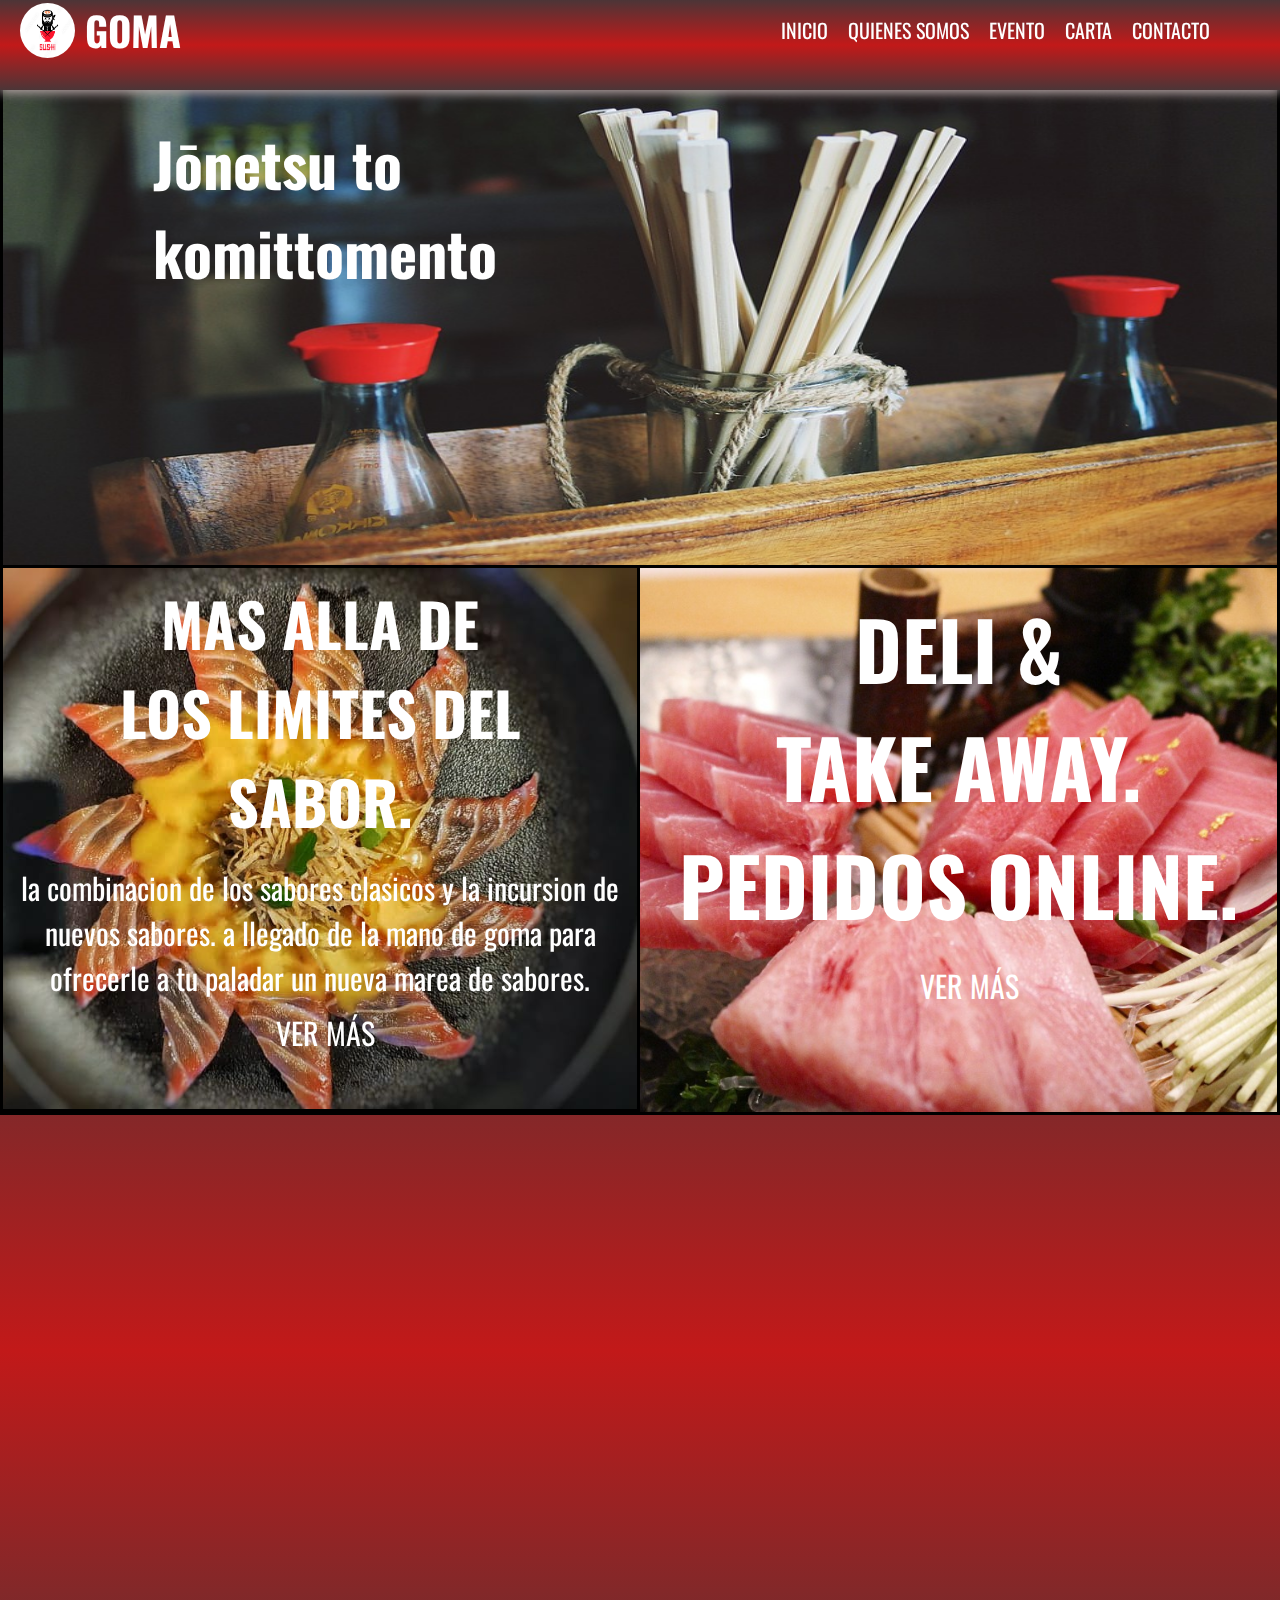
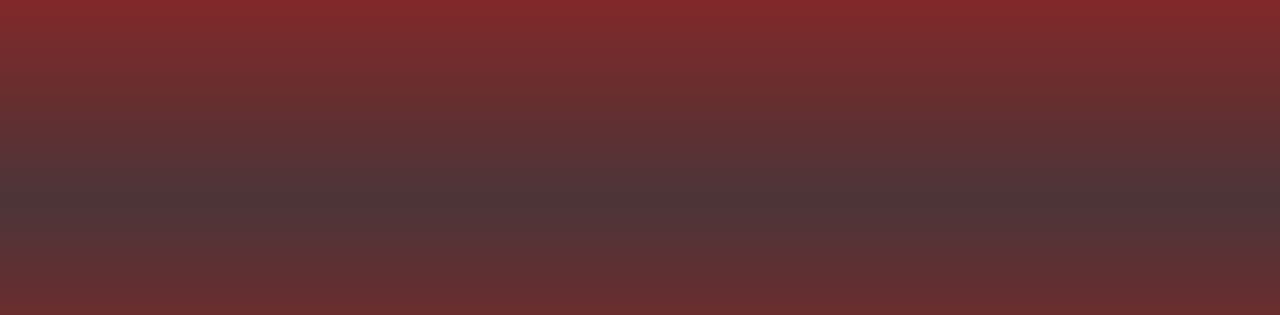
<file: index.html>
<!DOCTYPE html>
<html lang="es">

<head>
    <meta charset="UTF-8">
    <meta http-equiv="X-UA-Compatible" content="IE=edge">
    <meta name="viewport" content="width=device-width, initial-scale=1.0">
    <link rel="shortcut icon" href="logo/logo.jpg">
    <link href="https://unpkg.com/aos@2.3.1/dist/aos.css" rel="stylesheet">
    <link rel="stylesheet" href="style.css">
    <link
        href="https://fonts.googleapis.com/css2?family=Comforter+Brush&family=Noto+Sans+JP:wght@100&family=Oswald&display=swap"
        rel="stylesheet">
    <title>inicio</title>
</head>

<body class="body__grids">
    <!--logo,nombre y enlaces de las paginas-->
    <header class="header">
        <nav class="nav">
            <a href="../index.html" class="logo"><img src="logo/logo.jpg" alt="logo">
                <div>GOMA</div>
            </a>
            <ul class="nav_menu">
                <li class="nav_menu-item">
                    <a href="index.html" class="nav-link">inicio</a>
                </li>
                <li class="nav_menu-item">
                    <a href="quienessomos/quienessomos.html" class="nav-link">quienes somos</a>
                </li>
                <li class="nav_menu-item">
                    <a href="evento/evento.html" class="nav-link">evento</a>
                </li>
                <li class="nav_menu-item">
                    <a href="carta/carta.html" class="nav-link">carta</a>
                </li>
                <li class="nav_menu-item">
                    <a href="contacto/contacto.html" class="nav-link">contacto</a>
                </li>
            </ul>
        </nav>
    </header>
    <!--cierre del barra de navegacion-->
    <!--informacion del sitio -->
    <main class="main">
        <section class="section">
            <article class="article">
                <h2 class="article__h2 article__h2--diseño">Jōnetsu to<br> komittomento</h2>
                <div class="contenedor">
                    <div data-aos="fade-up"
                    data-aos-duration="3000" class="contenedor__items1">
                        <h3 class=div_titulo>mas alla de<br>los limites del sabor.</h3>
                        <p class="div__p">
                            la combinacion de los sabores clasicos y la incursion de nuevos sabores. a llegado de la
                            mano de goma para ofrecerle a tu paladar un nueva marea de sabores.
                        </p>
                        <a href="quienessomos/quienessomos.html" class="div__enlace3">ver más</a>
                    </div>
                    <div data-aos="fade-down"
                    data-aos-duration="3000" class="contenedor__items2">
                        <h3 class="contenedor__items--titulo2">deli & <br>take away.<br>pedidos online.</h3><a
                            href="carta/carta.html" class="contenedor__items--enlace4">ver más</a>
                    </div>
                </div>
            </article>
            <article data-aos="fade-up"
            data-aos-anchor-placement="top-bottom" data-aos-duration="3000"  class="article__2">
                <h3 class="article__2--titulo3">enjoy goma<br>catering & evento</h3>
                <h4 class="article__2--informacion">un servicio gastronomico a tu medida</h4>
                <a href="evento/evento.html" class="article__2--enlace5">ver más</a>
            </article>
        </section>
    </main>
    <!--cierre de informacion-->
    <!--inicio del footer-->
    <footer data-aos="fade-down" data-aos-duration="3000" class="footer">
        <div class="footer__div">
            <a href="../index.html" class="footer__logo"><img src="logo/Diseño sin título.png" alt="logo"></a>
            <p class="footer__div--p">telefono:<br>080000000</p>
        </div>
        <form class="footer_div--formulario">
            <a href="contacto/contacto.html" class="footer__contacto">contacto</a><br>
            <label for="nombre" class="footer_div--formulario--label">nombre y apellido:</label>
            <input type="text" name="nombre" placeholder="nombre" class="footer_div--formulario--input"><br>
            <label for="email" class="footer_div--formulario--label">email:</label>
            <input type="email" name=email placeholder="nombre@ghhh.com" class="footer_div--formulario--input"
                required><br>
            <label for="telefono" class="footer_div--formulario--label">telefono:</label>
            <input type="text" name="telefono" placeholder="telefono" class="footer_div--formulario--input"
                required><br>
            <input type="submit" value="enviar" class="footer_div--formulario--input" />
        </form>
        <ul class="footer__menu">
            <li class="footer__menu--item">
                <h3 class="footer__menu--item--mayuscula">unite a<br> nuestro staff.</h3>
            </li>
            <li class="footer__menu--item">
                <p>
                    Lorem ipsum dolor sit amet consectetur adipisicing elit. Tempore dolores ducimus dicta asperiores ab
                    magnam. Cupiditate, non sapiente! Asperiores placeat reprehenderit facilis necessitatibus cumque
                    earum, mollitia accusantium dolor. Soluta, accusamus!
                    Aperiam, aspernatur nesciunt dignissimos dolorum magni eaque? Ut illum ullam, cumque est tempora
                    quasi debitis suscipit qui dolores vero quibusdam repellat atque obcaecati ad fugiat? Repellendus
                    praesentium error cumque porro?
                </p>
            </li>
            <li class="footer__menu--item">
                <h3>goma@gmail.com</h3>
            </li>
        </ul>
        <ul class="footer__menu--2">
            <li class="footer__menu--item--2">
                <a href="https://www.facebook.com/" target="_blank"><img src="logo/facebok.png" alt="facebok"></a>
            </li>
            <li class="footer__menu--item--2">
                <a href="https://www.instagram.com/" target="_blank"><img src="logo/instagrampng.png"
                        alt="instagram"></a>
            </li>
        </ul>
    </footer>
    <!--cierre del footer-->
    <script src="https://unpkg.com/aos@2.3.1/dist/aos.js"></script>
    <script>
        AOS.init();
    </script>
</body>

</html>
</file>
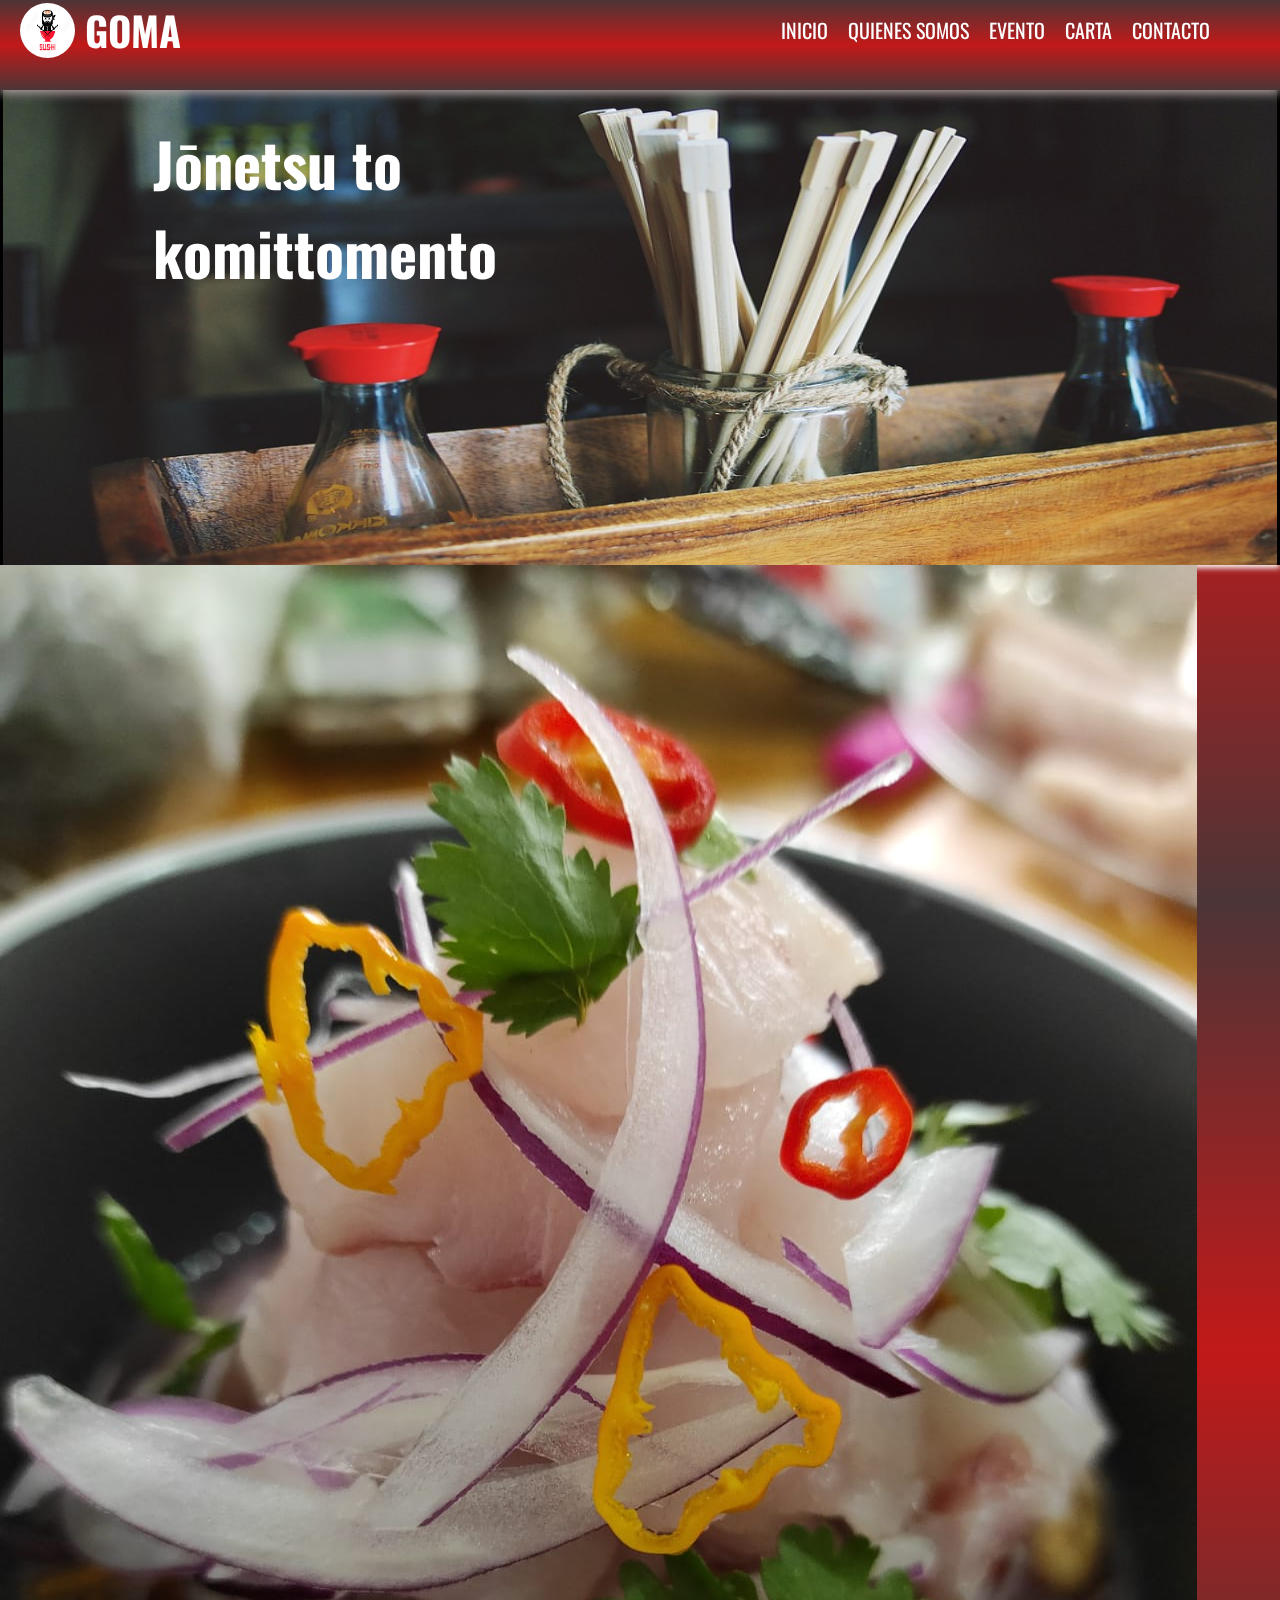
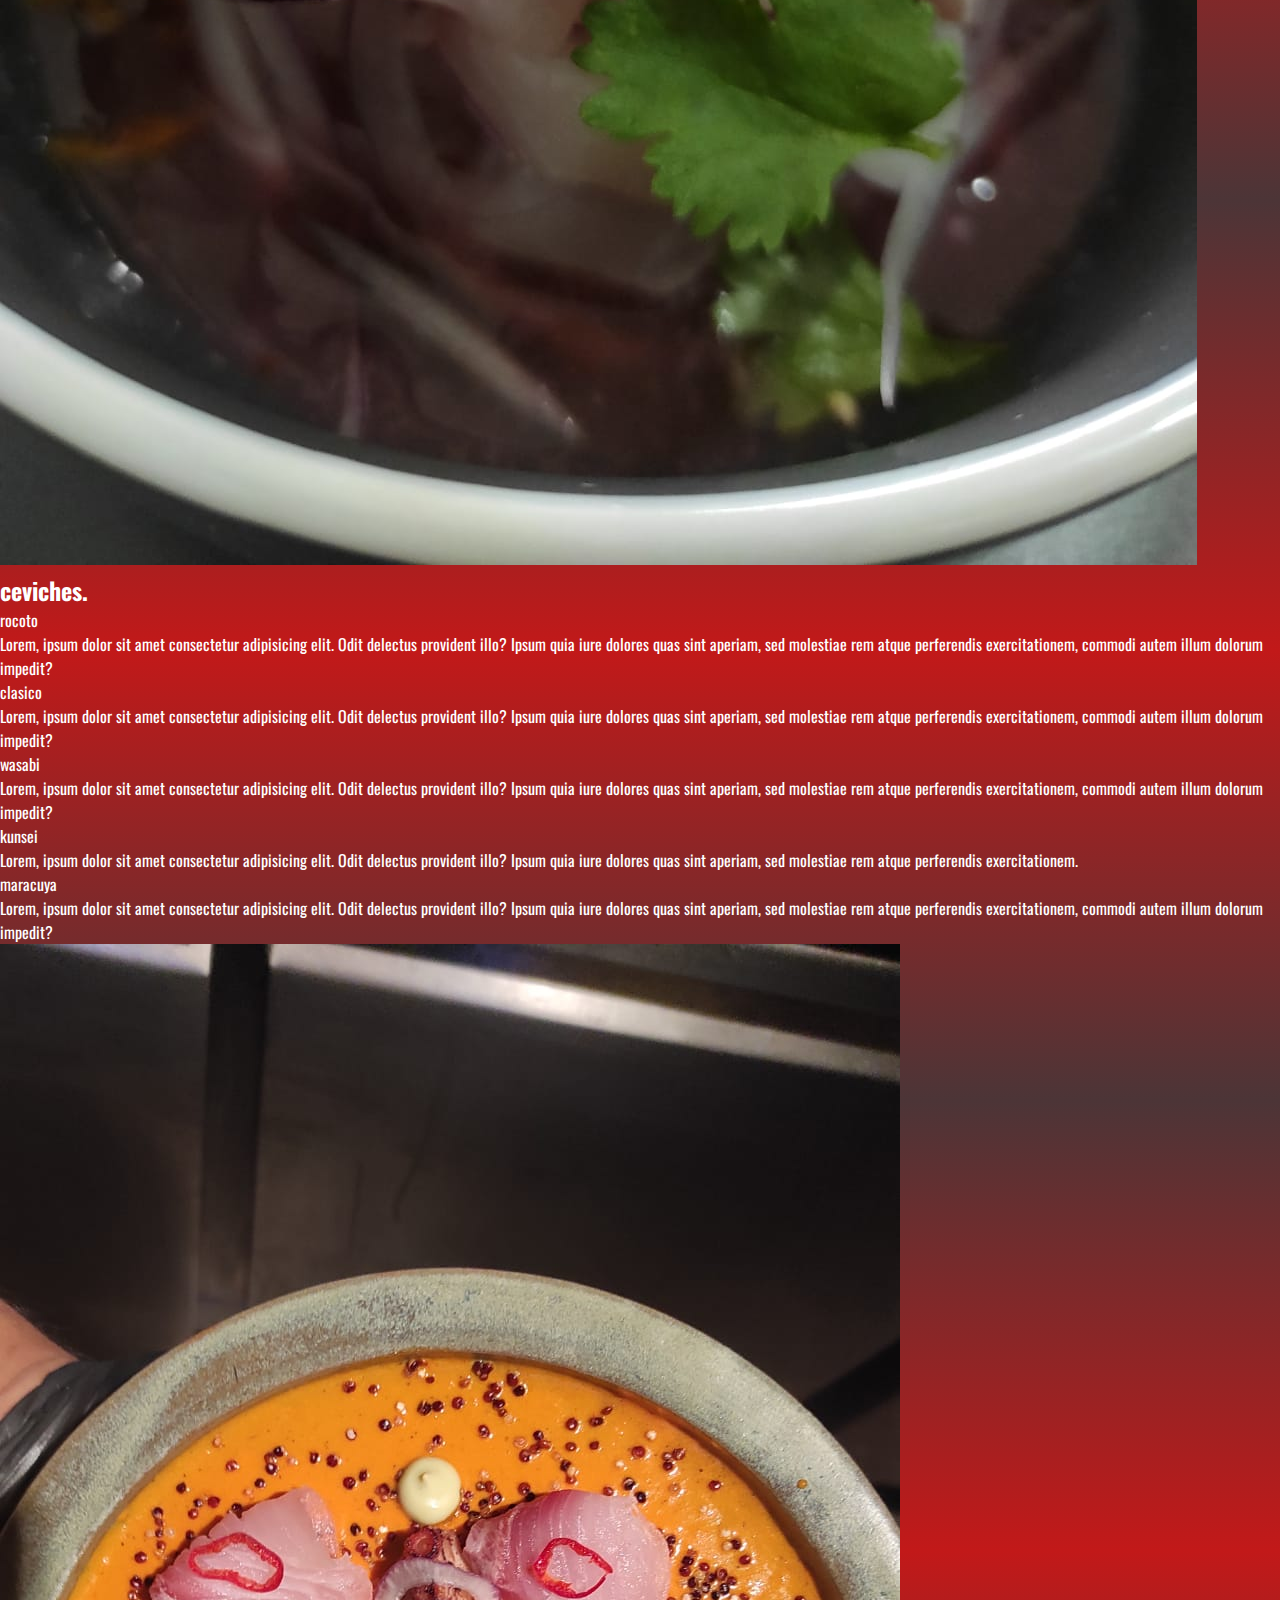
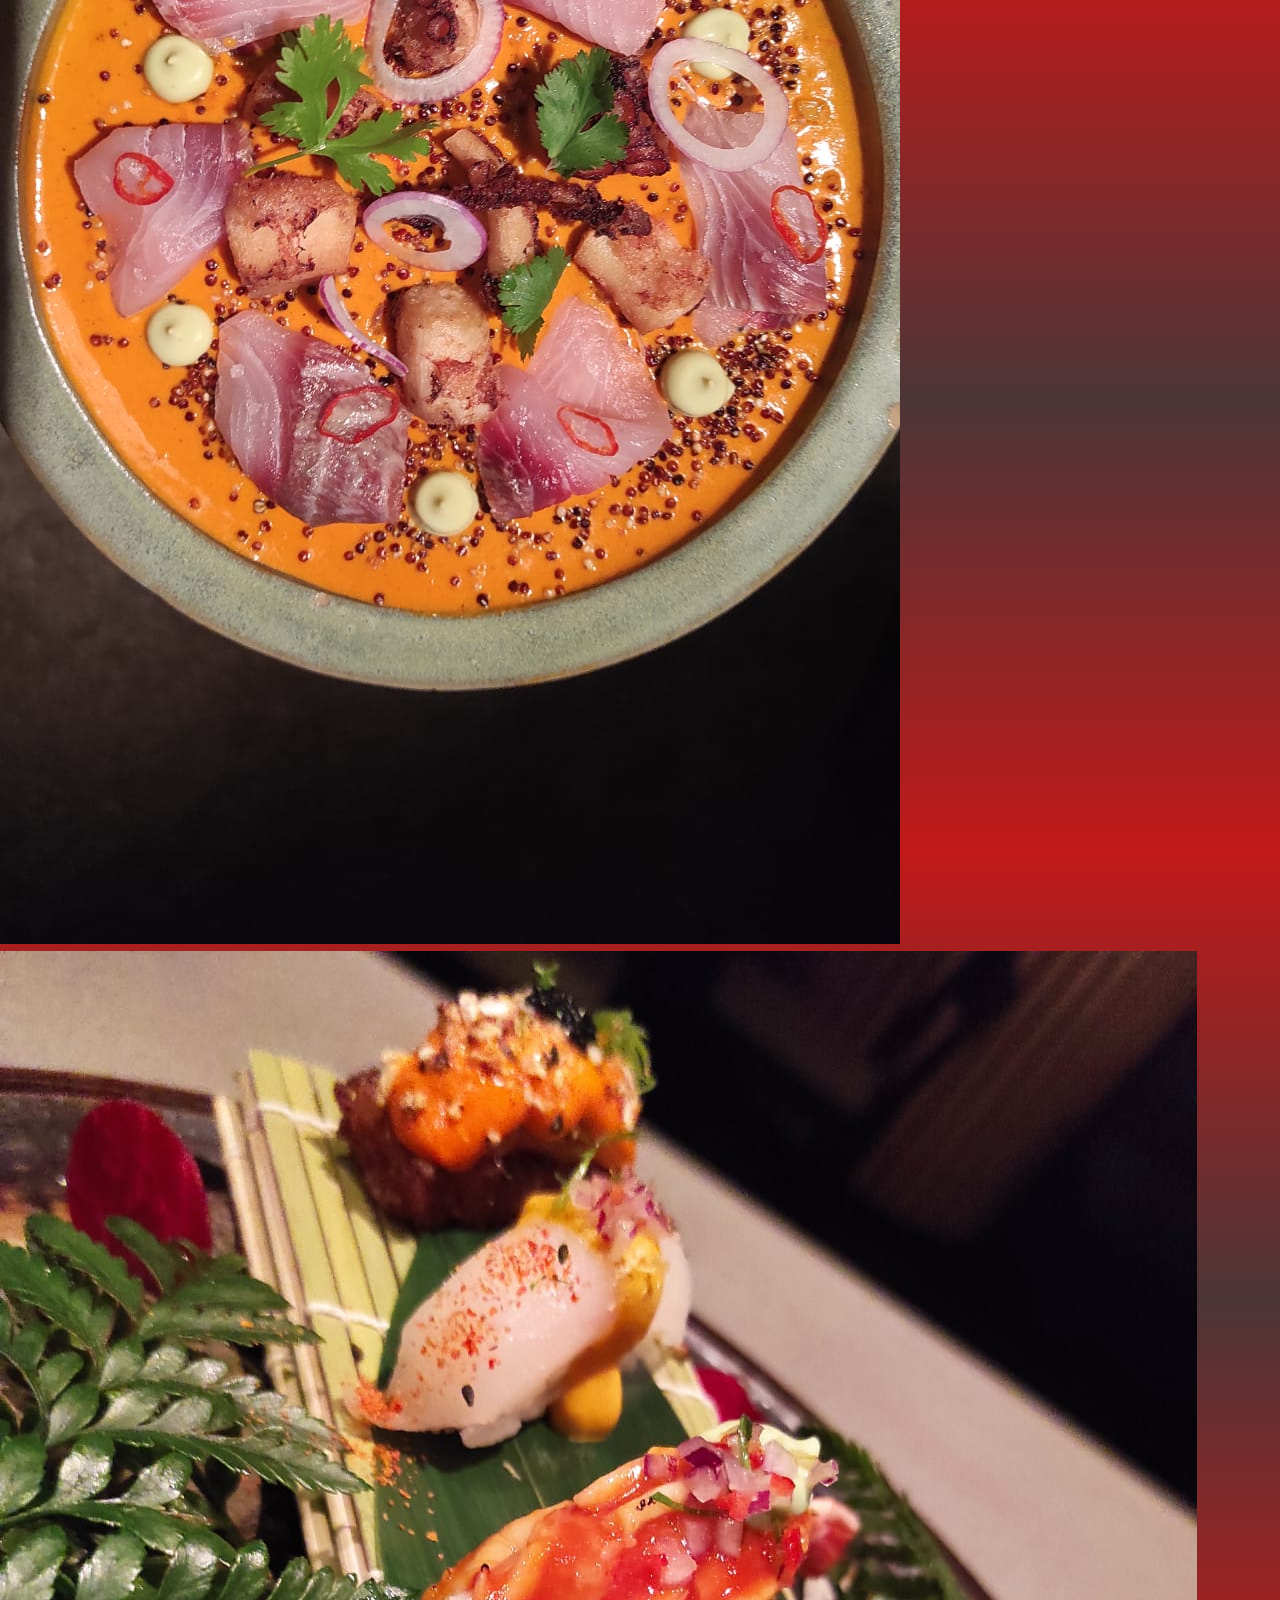
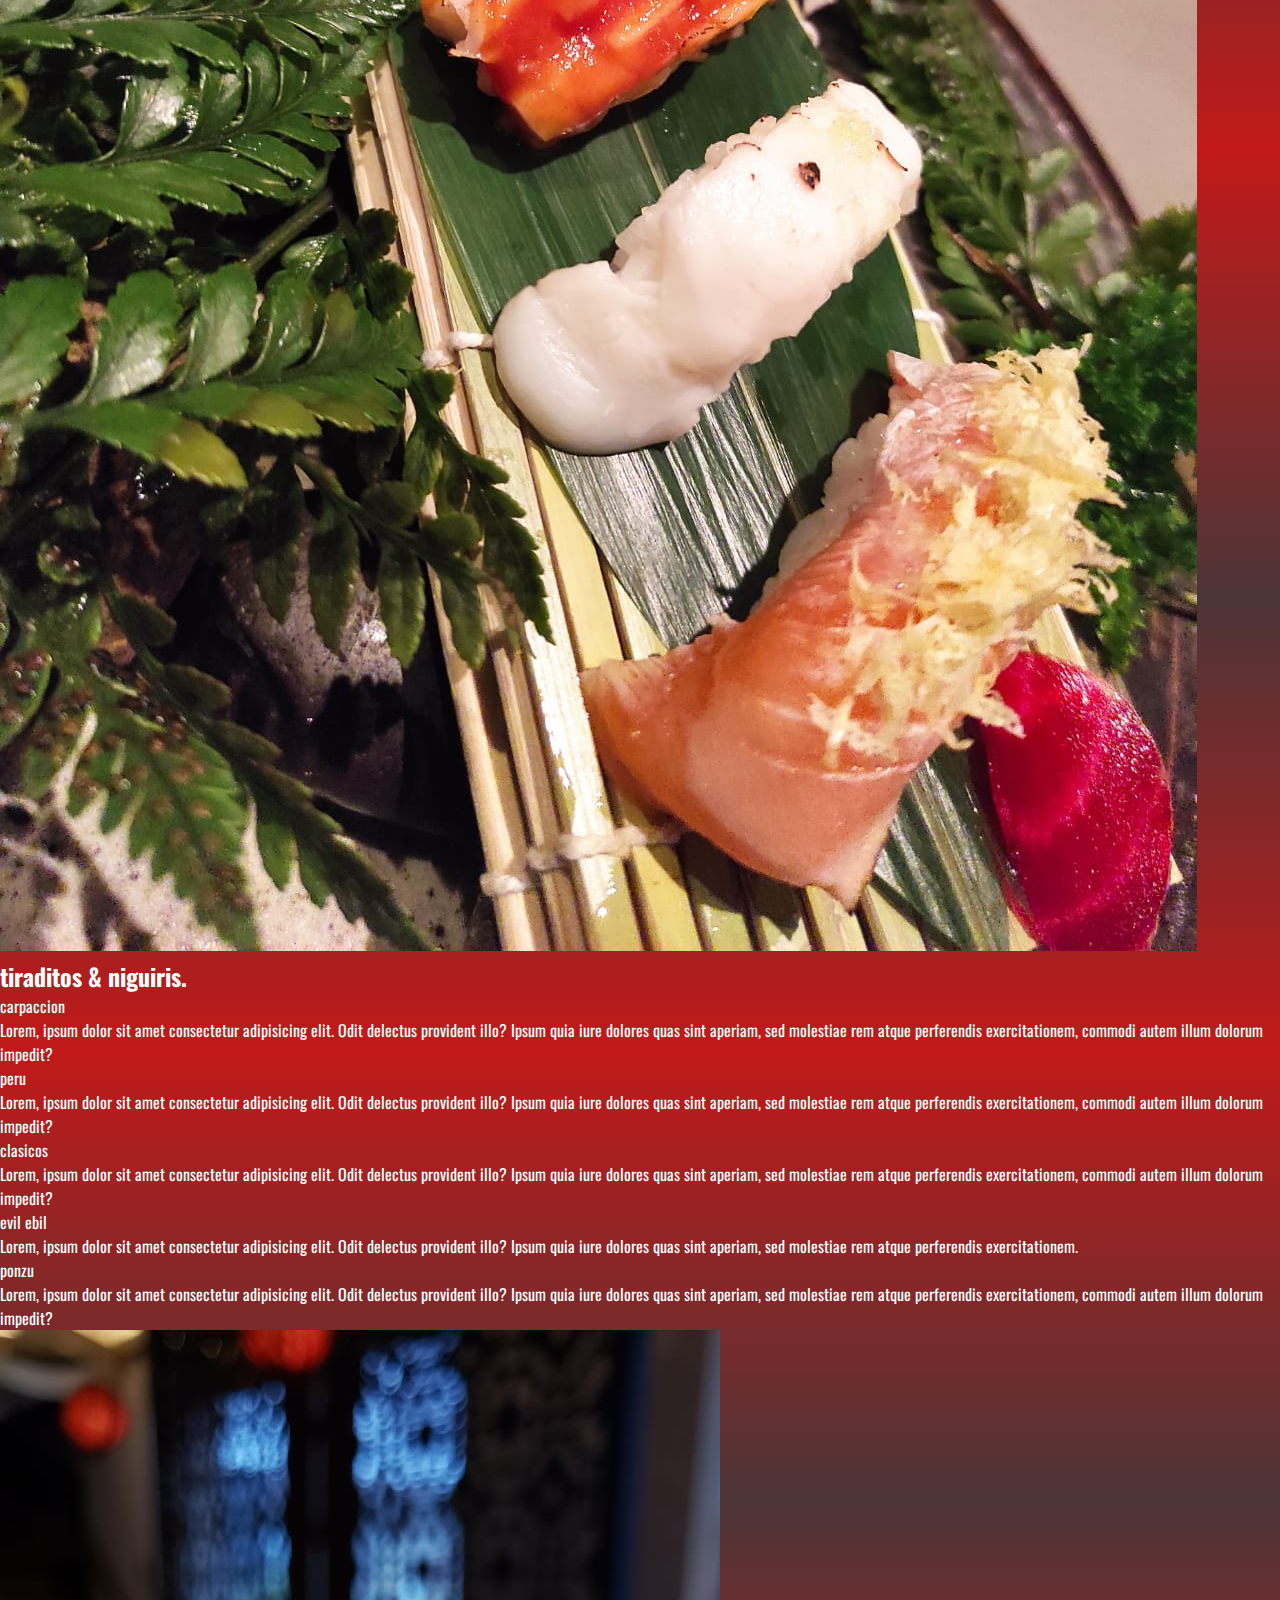
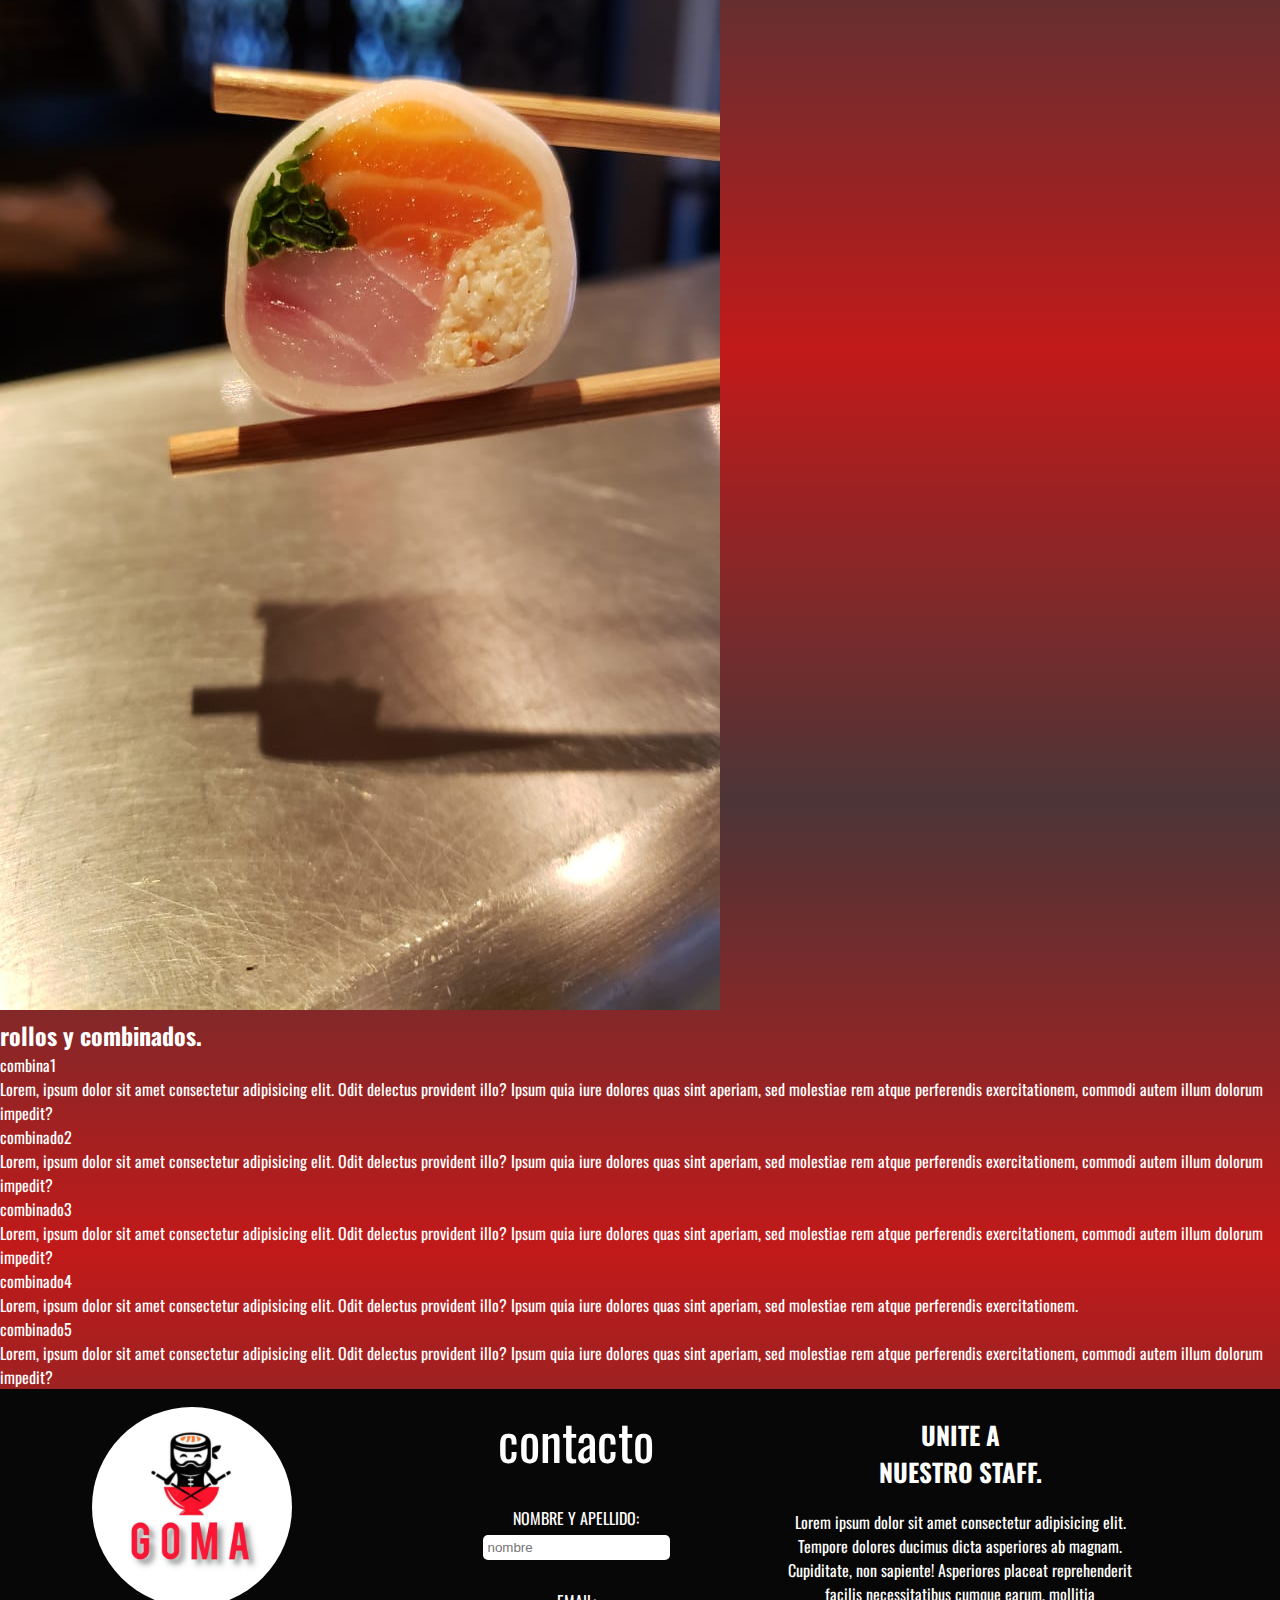
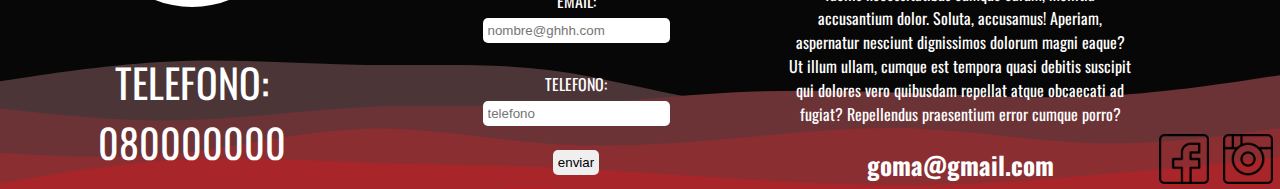
<file: carta/carta.html>
<!DOCTYPE html>
<html lang="es">
<head>
    <meta charset="UTF-8">
    <meta http-equiv="X-UA-Compatible" content="IE=edge">
    <meta name="viewport" content="width=device-width, initial-scale=1.0">
    <link rel="shortcut icon" href="../logo/logo.jpg">
    <link rel="stylesheet" href="../style.css">
    <link href="https://fonts.googleapis.com/css2?family=Comforter+Brush&family=Noto+Sans+JP:wght@100&family=Oswald&display=swap" rel="stylesheet">
    <title>carta</title>
</head>
<body>
    <!--logo,nombre y enlaces de las paginas-->
    <header class="header">
        <nav class="nav">
            <a href="../index.html" class="logo"><img src="../logo/logo.jpg" alt="logo">
                <div>GOMA</div>
            </a>
            <ul class="nav_menu">
                <li class="nav_menu-item">
                    <a href="../index.html" class="nav-link">inicio</a></li>
                <li class="nav_menu-item">
                    <a href="../quienessomos/quienessomos.html" class="nav-link">quienes somos</a></li>
                <li class="nav_menu-item">
                    <a href="../evento/evento.html" class="nav-link">evento</a></li>
                <li class="nav_menu-item">
                    <a href="../carta/carta.html" class="nav-link">carta</a></li>
                <li class="nav_menu-item">
                    <a href="../contacto/contacto.html" class="nav-link">contacto</a></li>
            </ul>
        </nav>
    </header>
     <!--cierre del barra de navegacion-->
    <!--informacion del sitio -->
    <section>
        <article>
            <h2 class="article__h2 article__h2--diseño">Jōnetsu to<br> komittomento</h2>
        </article>
        <article class="carta__article1">
            <h2 class="carta__article1--img">
                <img src="../imagenes/ceviche1.jpeg" alt="ceviches">
            </h2>
            <dl class="carta__article1--definicion">
                <dt class="carta__article1--titulo1">
                    <h2>ceviches.</h2>
                </dt>
                <dt class="carta__article1--titulo" >rocoto</dt>
                <dd class="carta__article1--concepto" >
                    <p>
                        Lorem, ipsum dolor sit amet consectetur adipisicing elit. Odit delectus provident illo? Ipsum quia iure dolores quas sint aperiam, sed molestiae rem atque perferendis exercitationem, commodi autem illum dolorum impedit?
                    </p>
                </dd>
                <dt class="carta__article1--titulo">clasico</dt>
                <dd class="carta__article1--concepto" >
                    <p>
                        Lorem, ipsum dolor sit amet consectetur adipisicing elit. Odit delectus provident illo? Ipsum quia iure dolores quas sint aperiam, sed molestiae rem atque perferendis exercitationem, commodi autem illum dolorum impedit?
                     </p>
                </dd>
                <dt class="carta__article1--titulo">wasabi</dt>
                <dd class="carta__article1--concepto">
                    <p>
                        Lorem, ipsum dolor sit amet consectetur adipisicing elit. Odit delectus provident illo? Ipsum quia iure dolores quas sint aperiam, sed molestiae rem atque perferendis exercitationem, commodi autem illum dolorum impedit?
                    </p>
                </dd>
                <dt class="carta__article1--titulo" >kunsei</dt>
                    <dd class="carta__article1--concepto"> 
                        <p>
                            Lorem, ipsum dolor sit amet consectetur adipisicing elit. Odit delectus provident illo? Ipsum quia iure dolores quas sint aperiam, sed molestiae rem atque perferendis exercitationem.
                        </p>
                    </dd>
                <dt class="carta__article1--titulo" >maracuya</dt>
                <dd class="carta__article1--concepto" >
                    <p>
                        Lorem, ipsum dolor sit amet consectetur adipisicing elit. Odit delectus provident illo? Ipsum quia iure dolores quas sint aperiam, sed molestiae rem atque perferendis exercitationem, commodi autem illum dolorum impedit?
                    </p>
                </dd>
            </dl>
        </article>
            <article class="carta__article2">
                <div class="carta__article2--div" >
            <h2 class="carta__article2--img"><img src="../imagenes/tiradito 2.jpg" alt="ceviches"></h2>
            <h2 class="carta__article2--img"><img src="../imagenes/niguiris2.jpeg" alt="ceviches"></h2>
        </div>
            <dl class="carta__article2--definicion">
                <dt class="carta__article2--titulo1">
                    <h2>tiraditos & niguiris.</h2>
                </dt>
                <dt class="carta__article2--titulo" >carpaccion</dt>
                <dd class="carta__articl21--concepto" >
                    <p>
                        Lorem, ipsum dolor sit amet consectetur adipisicing elit. Odit delectus provident illo? Ipsum quia iure dolores quas sint aperiam, sed molestiae rem atque perferendis exercitationem, commodi autem illum dolorum impedit?
                    </p>
                </dd>
                <dt class="carta__article1--titulo">peru</dt>
                <dd class="carta__article1--concepto" >
                    <p>
                        Lorem, ipsum dolor sit amet consectetur adipisicing elit. Odit delectus provident illo? Ipsum quia iure dolores quas sint aperiam, sed molestiae rem atque perferendis exercitationem, commodi autem illum dolorum impedit?
                     </p>
                </dd>
                <dt class="carta__article2--titulo">clasicos</dt>
                <dd class="carta__article2--concepto">
                    <p>
                        Lorem, ipsum dolor sit amet consectetur adipisicing elit. Odit delectus provident illo? Ipsum quia iure dolores quas sint aperiam, sed molestiae rem atque perferendis exercitationem, commodi autem illum dolorum impedit?
                    </p>
                </dd>
                <dt class="carta__article1--titulo" >evil ebil</dt>
                    <dd class="carta__article1--concepto"> 
                        <p>
                            Lorem, ipsum dolor sit amet consectetur adipisicing elit. Odit delectus provident illo? Ipsum quia iure dolores quas sint aperiam, sed molestiae rem atque perferendis exercitationem.
                        </p>
                    </dd>
                <dt class="carta__article2--titulo" >ponzu</dt>
                <dd class="carta__article2--concepto" >
                    <p>
                        Lorem, ipsum dolor sit amet consectetur adipisicing elit. Odit delectus provident illo? Ipsum quia iure dolores quas sint aperiam, sed molestiae rem atque perferendis exercitationem, commodi autem illum dolorum impedit?
                    </p>
                </dd>
            </dl>
        </article>
        <article class="carta__article3">
            <h2 class="carta__article3--img">
                <img src="../imagenes/rolls.jpg" alt="ceviches">
            </h2>
            <dl class="carta__article3--definicion">
                <dt class="carta__article3--titulo1">
                    <h2>rollos y combinados.</h2>
                </dt>
                <dt class="carta__article3--titulo" >combina1</dt>
                <dd class="carta__article3--concepto" >
                    <p>
                        Lorem, ipsum dolor sit amet consectetur adipisicing elit. Odit delectus provident illo? Ipsum quia iure dolores quas sint aperiam, sed molestiae rem atque perferendis exercitationem, commodi autem illum dolorum impedit?
                    </p>
                </dd>
                <dt class="carta__article3--titulo">combinado2</dt>
                <dd class="carta__article3--concepto" >
                    <p>
                        Lorem, ipsum dolor sit amet consectetur adipisicing elit. Odit delectus provident illo? Ipsum quia iure dolores quas sint aperiam, sed molestiae rem atque perferendis exercitationem, commodi autem illum dolorum impedit?
                     </p>
                </dd>
                <dt class="carta__article3--titulo">combinado3</dt>
                <dd class="carta__article3--concepto">
                    <p>
                        Lorem, ipsum dolor sit amet consectetur adipisicing elit. Odit delectus provident illo? Ipsum quia iure dolores quas sint aperiam, sed molestiae rem atque perferendis exercitationem, commodi autem illum dolorum impedit?
                    </p>
                </dd>
                <dt class="carta__article3--titulo" >combinado4</dt>
                    <dd class="carta__article3--concepto"> 
                        <p>
                            Lorem, ipsum dolor sit amet consectetur adipisicing elit. Odit delectus provident illo? Ipsum quia iure dolores quas sint aperiam, sed molestiae rem atque perferendis exercitationem.
                        </p>
                    </dd>
                <dt class="carta__article3--titulo" >combinado5</dt>
                <dd class="carta__article3--concepto" >
                    <p>
                        Lorem, ipsum dolor sit amet consectetur adipisicing elit. Odit delectus provident illo? Ipsum quia iure dolores quas sint aperiam, sed molestiae rem atque perferendis exercitationem, commodi autem illum dolorum impedit?
                    </p>
                </dd>
            </dl>
    </section>
    <!--cierre de informacion-->
    <!--inicio del footer-->
    <footer class="footer">
        <div class="footer__div">
            <a href="../index.html" class="footer__logo"><img src="../logo/Diseño sin título.png" alt="logo"></a>
            <p class="footer__div--p">telefono:<br>080000000</p>
       </div>
       <form class="footer_div--formulario">
           <a href="../contacto/contacto.html" class="footer__contacto">contacto</a><br>
           <label for="nombre" class="footer_div--formulario--label">nombre y apellido:</label>
           <input type="text" name="nombre" placeholder="nombre" class="footer_div--formulario--input"><br>
           <label for="email" class="footer_div--formulario--label">email:</label>
           <input type="email" name=email placeholder="nombre@ghhh.com" class="footer_div--formulario--input" required><br>
           <label for="telefono" class="footer_div--formulario--label">telefono:</label>
           <input  type="text" name="telefono" placeholder="telefono" class="footer_div--formulario--input" required><br>
           <input type="submit" value="enviar" class="footer_div--formulario--input"/>
        </form>
       <ul class="footer__menu">
           <li class="footer__menu--item">
               <h3 class="footer__menu--item--mayuscula">unite a<br> nuestro staff.</h3>
           </li>
           <li class="footer__menu--item">
               <p>Lorem ipsum dolor sit amet consectetur adipisicing elit. Tempore dolores ducimus dicta asperiores ab magnam. Cupiditate, non sapiente! Asperiores placeat reprehenderit facilis necessitatibus cumque earum, mollitia accusantium dolor. Soluta, accusamus!
           Aperiam, aspernatur nesciunt dignissimos dolorum magni eaque? Ut illum ullam, cumque est tempora quasi debitis suscipit qui dolores vero quibusdam repellat atque obcaecati ad fugiat? Repellendus praesentium error cumque porro?</p>
           </li>
           <li class="footer__menu--item">
               <h3>goma@gmail.com</h3>
           </li>
           </ul>
           <ul class="footer__menu--2">
               <li class="footer__menu--item--2">
                   <a href="https://www.facebook.com/" target="_blank"><img src="../logo/facebok.png" alt="facebok"></a>
               </li>
               <li class="footer__menu--item--2">
                   <a href="https://www.instagram.com/" target="_blank"><img src="../logo/instagrampng.png" alt="instagram"></a>
               </li>
           </ul>
   </footer>
</body>
</html>
</file>
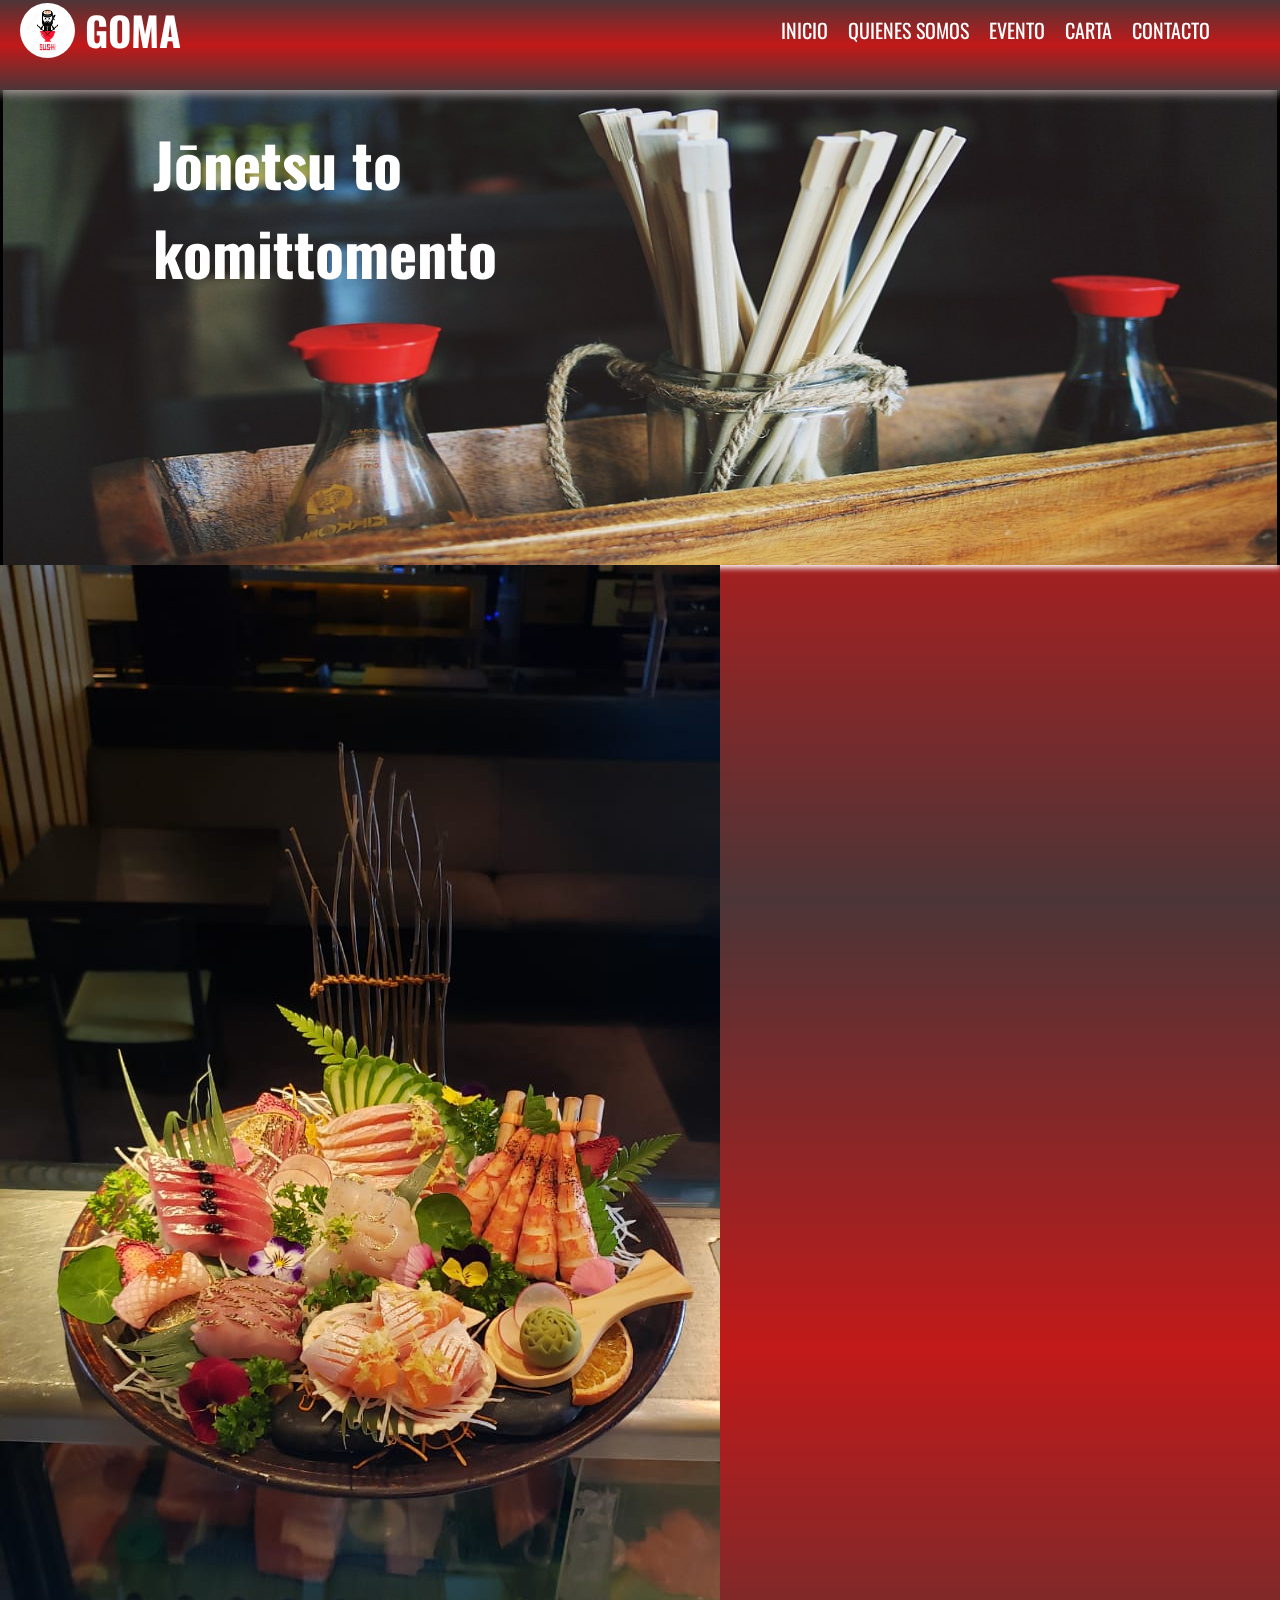
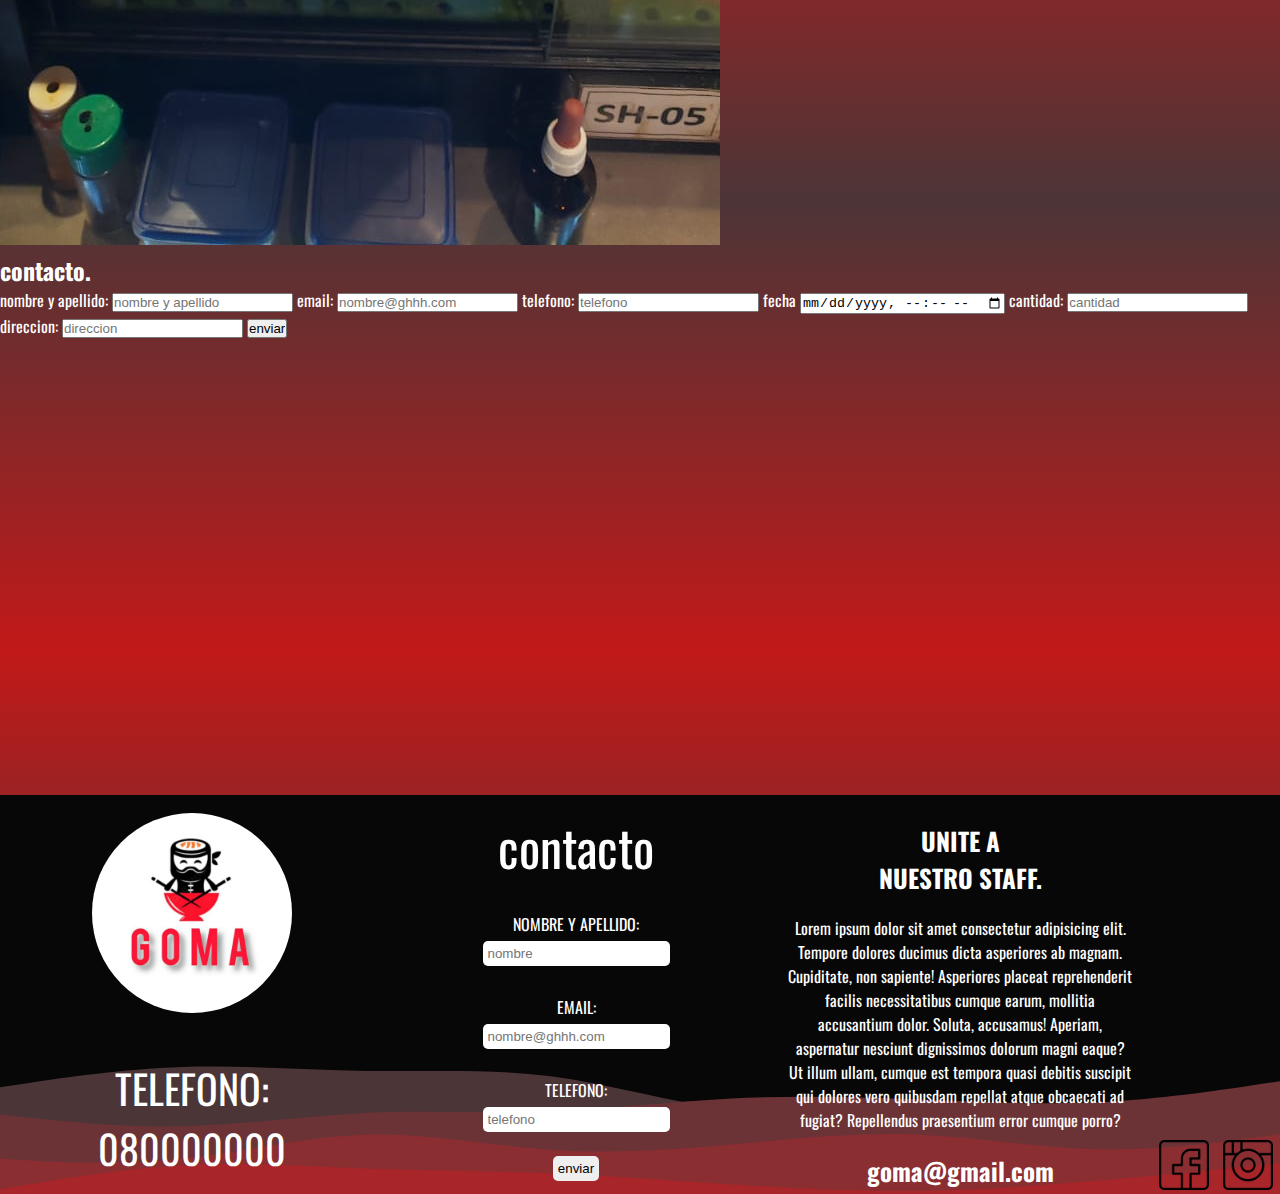
<file: contacto/contacto.html>
<!DOCTYPE html>
<html lang="es">
<head>
    <meta charset="UTF-8">
    <meta http-equiv="X-UA-Compatible" content="IE=edge">
    <meta name="viewport" content="width=device-width, initial-scale=1.0">
    <link rel="shortcut icon" href="../logo/logo.jpg">
    <link rel="stylesheet" href="../style.css">
    <link href="https://fonts.googleapis.com/css2?family=Comforter+Brush&family=Noto+Sans+JP:wght@100&family=Oswald&display=swap" rel="stylesheet">
    <title>contacto</title>
</head>
<body>
     <!--logo,nombre y enlaces de las paginas-->
    <header class="header">
        <nav class="nav">
            <a href="../index.html" class="logo"><img src="../logo/logo.jpg" alt="logo">
                <div>GOMA</div>
            </a>
            <ul class="nav_menu">
                <li class="nav_menu-item">
                    <a href="../index.html" class="nav-link">inicio</a></li>
                <li class="nav_menu-item">
                    <a href="../quienessomos/quienessomos.html" class="nav-link">quienes somos</a></li>
                <li class="nav_menu-item">
                    <a href="../evento/evento.html" class="nav-link">evento</a></li>
                <li class="nav_menu-item">
                    <a href="../carta/carta.html" class="nav-link">carta</a></li>
                <li class="nav_menu-item">
                    <a href="../contacto/contacto.html" class="nav-link">contacto</a></li>
            </ul>
        </nav>
    </header>
    <!--cierre del barra de navegacion-->
    <!--informacion del sitio -->
        <section>
            <article>
                <h2 class="article__h2 article__h2--diseño">Jōnetsu to<br> komittomento</h2>
            </article>
            <article class="contacto__article1">
                <h2 class="contacto__article1--img">
                    <img src="../imagenes/sashimimoriwase.jpg" alt="sashimi">
                </h2>
                <form class="contacto__article1--formulario">
                    <h2 class="contacto__article1--formulario--titulo">contacto.</h2>
                    <label for="nombre" class="contacto__article1--formulario--nombre">nombre y apellido:</label>
                    <input type="text" name="nombre" placeholder="nombre y apellido" class="contacto__article1--formulario--tamaño">
                    <label for="email" class="contacto__article1--formulario--nombre">email:</label>
                    <input type="email" name=email placeholder="nombre@ghhh.com" class="contacto__article1--formulario--tamaño" required>
                    <label for="telefono" class="contacto__article1--formulario--nombre">telefono:</label>
                    <input  type="text" name="telefono" placeholder="telefono" class="contacto__article1--formulario--tamaño" required>
                    <label for="fecha" class="contacto__article1--formulario--nombre">fecha</label>
                    <input type="datetime-local" name="fecha" class="contacto__article1--formulario--tamaño" required>
                    <label for="cantidad" class="contacto__article1--formulario--nombre">cantidad:</label>
                    <input type="number" name="cantidad" placeholder="cantidad" class="contacto__article1--formulario--tamaño" required>
                    <label for="direccion" class="contacto__article1--formulario--nombre">direccion:</label>
                    <input type="text" name="direccion" placeholder="direccion" class="contacto__article1--formulario--tamaño" required>
                  <input type="submit" value="enviar" class="contacto__article1--formulario--tamaño"/> 
                </form>
                </article>
            <article class="contacto__article2">
                <h2><iframe src="https://www.google.com/maps/embed?pb=!1m18!1m12!1m3!1d4644.271383027914!2d-58.380097401936304!3d-34.60426800175372!2m3!1f0!2f0!3f0!3m2!1i1024!2i768!4f13.1!3m3!1m2!1s0x4aa9f0a6da5edb%3A0x11bead4e234e558b!2sObelisco!5e0!3m2!1ses!2sar!4v1637775634477!5m2!1ses!2sar" width="100%" height="450" style="border:0;" allowfullscreen="" loading="lazy"></iframe></h2>
            </article>
        </section>
    </header>
    <!--cierre de informacion-->
    <!--inicio del footer-->
    <footer class="footer">
        <div class="footer__div">
            <a href="../index.html" class="footer__logo"><img src="../logo/Diseño sin título.png" alt="logo"></a>
            <p class="footer__div--p">telefono:<br>080000000</p>
       </div>
       <form class="footer_div--formulario">
         <a href="../contacto/contacto.html" class="footer__contacto">contacto</a><br>
         <label for="nombre" class="footer_div--formulario--label">nombre y apellido:</label>
         <input type="text" name="nombre" placeholder="nombre" class="footer_div--formulario--input"><br>
         <label for="email" class="footer_div--formulario--label">email:</label>
         <input type="email" name=email placeholder="nombre@ghhh.com" class="footer_div--formulario--input" required><br>
         <label for="telefono" class="footer_div--formulario--label">telefono:</label>
         <input  type="text" name="telefono" placeholder="telefono" class="footer_div--formulario--input" required><br>
         <input type="submit" value="enviar" class="footer_div--formulario--input"/>
       </form>  
       <ul class="footer__menu">
           <li class="footer__menu--item">
               <h3 class="footer__menu--item--mayuscula">unite a<br> nuestro staff.</h3>
           </li>
           <li class="footer__menu--item">
               <p>Lorem ipsum dolor sit amet consectetur adipisicing elit. Tempore dolores ducimus dicta asperiores ab magnam. Cupiditate, non sapiente! Asperiores placeat reprehenderit facilis necessitatibus cumque earum, mollitia accusantium dolor. Soluta, accusamus!
           Aperiam, aspernatur nesciunt dignissimos dolorum magni eaque? Ut illum ullam, cumque est tempora quasi debitis suscipit qui dolores vero quibusdam repellat atque obcaecati ad fugiat? Repellendus praesentium error cumque porro?</p>
           </li>
           <li class="footer__menu--item">
               <h3>goma@gmail.com</h3>
           </li>
           </ul>
           <ul class="footer__menu--2">
               <li class="footer__menu--item--2">
                   <a href="https://www.facebook.com/" target="_blank"><img src="../logo/facebok.png" alt="facebok"></a>
               </li>
               <li class="footer__menu--item--2">
                   <a href="https://www.instagram.com/" target="_blank"><img src="../logo/instagrampng.png" alt="instagram"></a>
               </li>
           </ul>
   </footer>
</body>
</html>
</file>
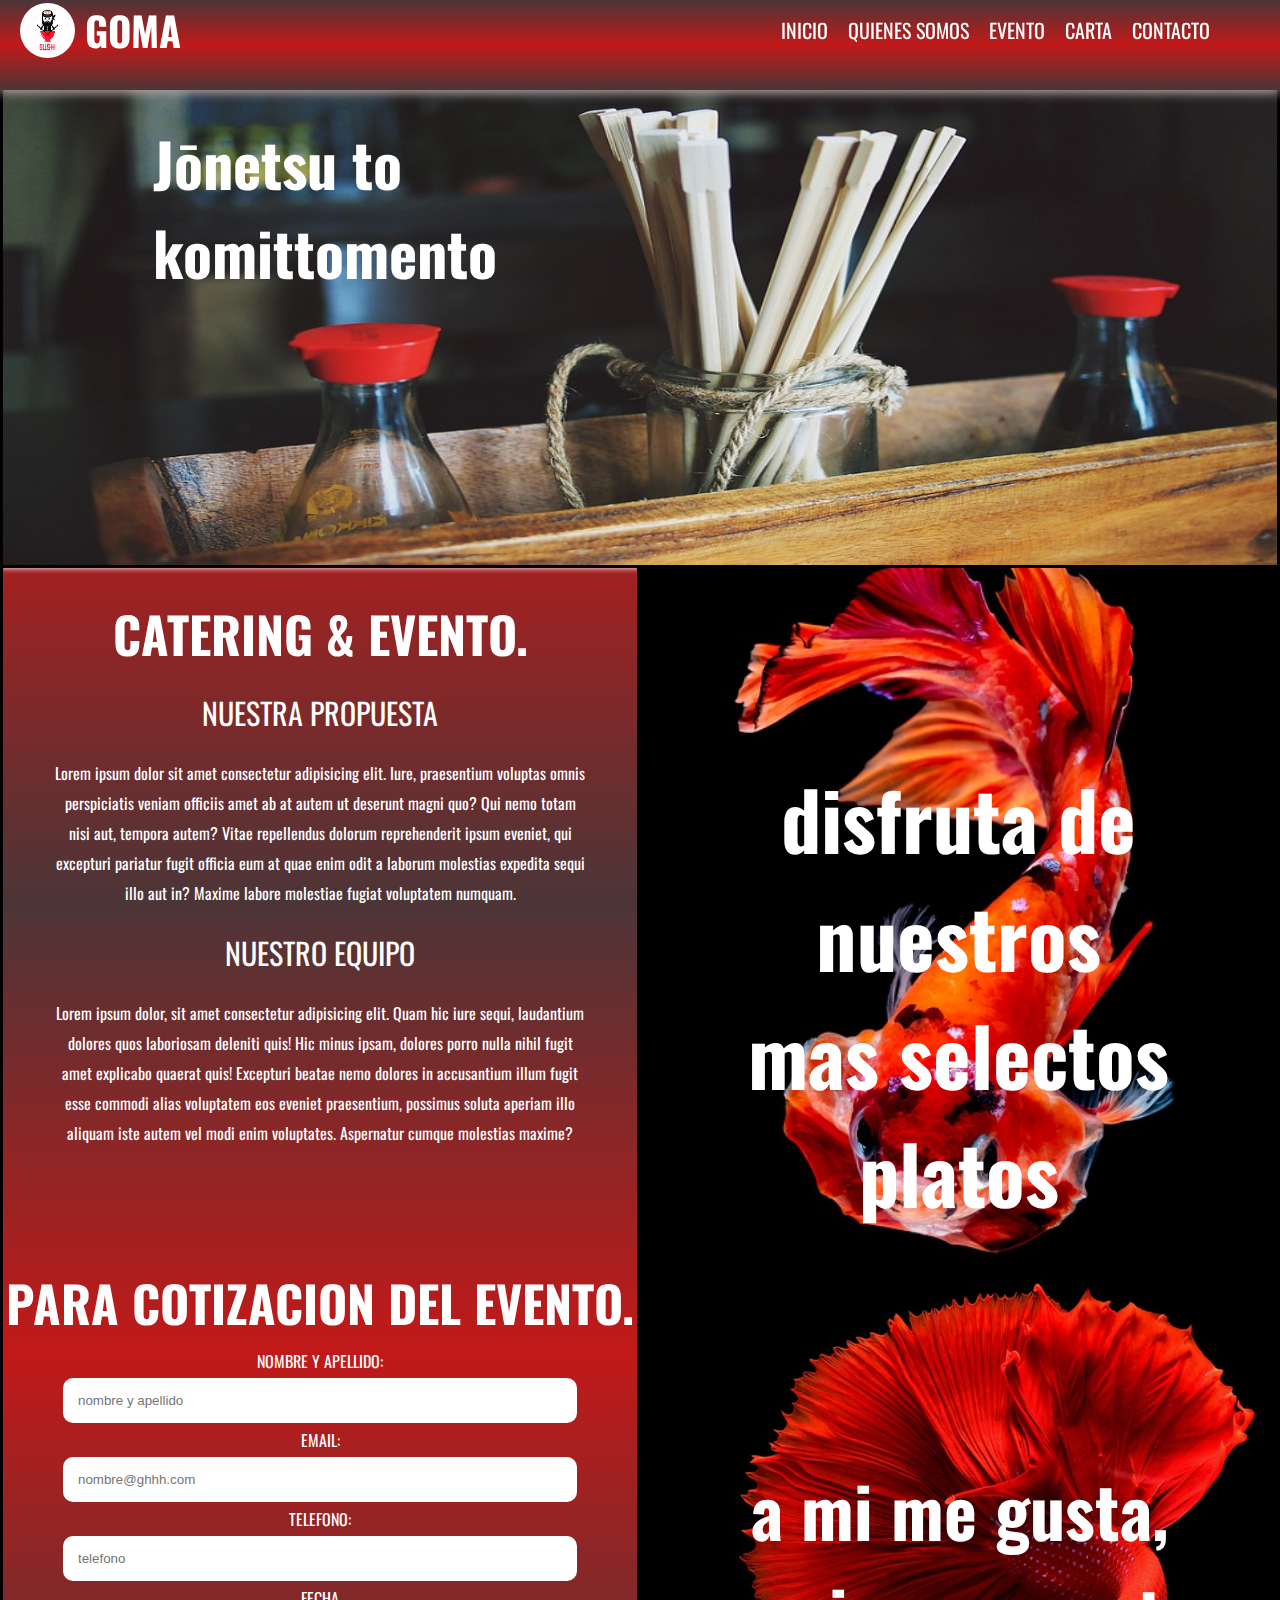
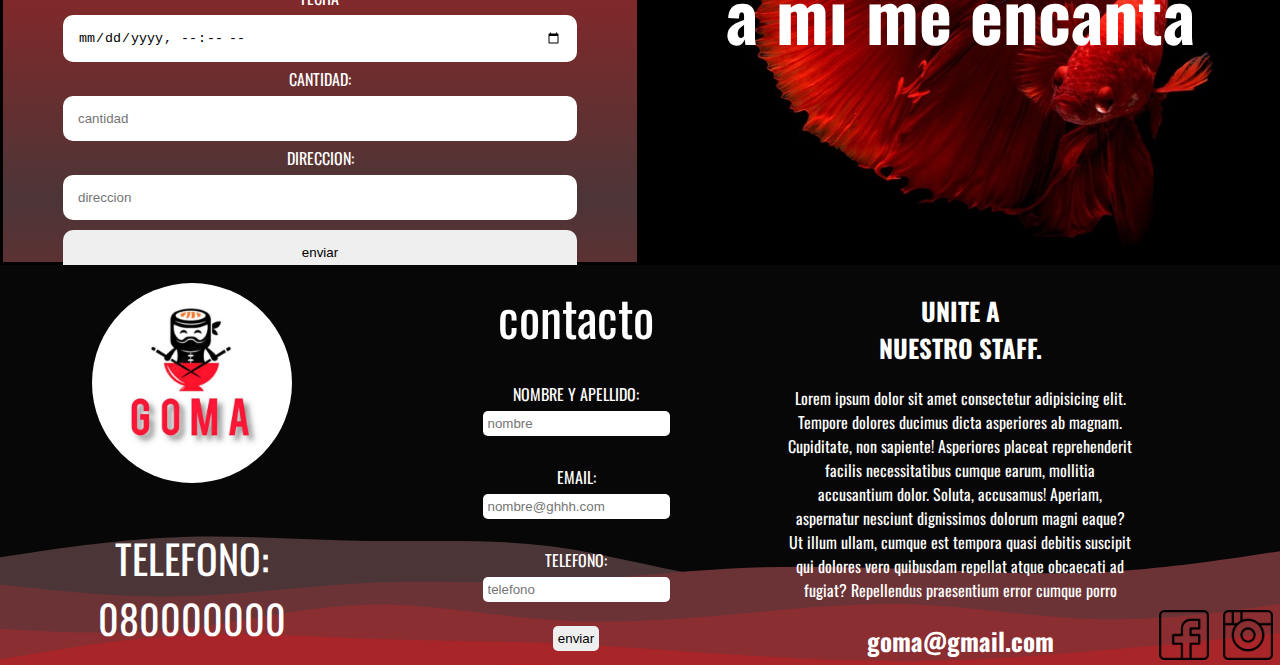
<file: evento/evento.html>
<!DOCTYPE html>
<html lang="es">
<head>
    <meta charset="UTF-8">
    <meta http-equiv="X-UA-Compatible" content="IE=edge">
    <meta name="viewport" content="width=device-width, initial-scale=1.0">
    <link rel="shortcut icon" href="../logo/logo.jpg">
    <link rel="stylesheet" href="../style.css">
    <link href="https://fonts.googleapis.com/css2?family=Comforter+Brush&family=Noto+Sans+JP:wght@100&family=Oswald&display=swap" rel="stylesheet">
    <title>evento</title>
</head>
<body class="body__grids">
<!--logo,nombre y enlaces de las paginas-->
<header class="header">
    <nav class="nav">
        <a href="../index.html" class="logo"><img src="../logo/logo.jpg" alt="logo">
            <div>GOMA</div>
        </a>
        <ul class="nav_menu">
            <li class="nav_menu-item">
                <a href="../index.html" class="nav-link">inicio</a></li>
            <li class="nav_menu-item">
                <a href="../quienessomos/quienessomos.html" class="nav-link">quienes somos</a></li>
            <li class="nav_menu-item">
                <a href="../evento/evento.html" class="nav-link">evento</a></li>
            <li class="nav_menu-item">
                <a href="../carta/carta.html" class="nav-link">carta</a></li>
            <li class="nav_menu-item">
                <a href="../contacto/contacto.html" class="nav-link">contacto</a></li>
        </ul>
    </nav>
</header>
    <!--cierre del barra de navegacion-->
    <!--informacion del sitio -->
    <main class="main">
    <section>
        <article>
            <h2 class="article__h2 article__h2--diseño">Jōnetsu to<br> komittomento</h2>
        </article>
        <article class="evento__article1">
            <h2 class="evento__article1--h2">disfruta de nuestros <br>mas selectos platos</h2>
            <dl class="evento__article1--definicion">
                <dt>
                    <h3 class="evento__article1--h3">catering & evento.</h3>
                </dt>
                <dt class="evento__article1--titulo">nuestra propuesta</dt>
                <dd class="evento__article1--concepto">
                    <p>
                        Lorem ipsum dolor sit amet consectetur adipisicing elit. Iure, praesentium voluptas omnis perspiciatis veniam officiis amet ab at autem ut deserunt magni quo? Qui nemo totam nisi aut, tempora autem?
                        Vitae repellendus dolorum reprehenderit ipsum eveniet, qui excepturi pariatur fugit officia eum at quae enim odit a laborum molestias expedita sequi illo aut in? Maxime labore molestiae fugiat voluptatem numquam.
                    </p>
                </dd>
                <dt class="evento__article1--titulo">nuestro equipo</dt>
                <dd class="evento__article1--concepto">
                    <p>
                        Lorem ipsum dolor, sit amet consectetur adipisicing elit. Quam hic iure sequi, laudantium dolores quos laboriosam deleniti quis! Hic minus ipsam, dolores porro nulla nihil fugit amet explicabo quaerat quis!
                        Excepturi beatae nemo dolores in accusantium illum fugit esse commodi alias voluptatem eos eveniet praesentium, possimus soluta aperiam illo aliquam iste autem vel modi enim voluptates. Aspernatur cumque molestias maxime? 
                    </p>
                </dd>
            </dl>
        </article>
        <article class="evento__article2">
            <h2 class="evento__article2--h2"> a mi me gusta,<br>a mi me encanta</h2>
                <form class="evento__article2--formulario">
                    <h2 class="evento__article2--formulario--titulo">para cotizacion del evento.</h2>
                    <label for="nombre" class="evento__article2--formulario--nombre">nombre y apellido:</label>
                    <input type="text" name="nombre" placeholder="nombre y apellido" class="evento__article2--formulario--tamaño">
                    <label for="email" class="evento__article2--formulario--nombre">email:</label>
                    <input type="email" name=email placeholder="nombre@ghhh.com" class="evento__article2--formulario--tamaño" required>
                    <label for="telefono" class="evento__article2--formulario--nombre">telefono:</label>
                    <input  type="text" name="telefono" placeholder="telefono" class="evento__article2--formulario--tamaño" required>
                    <label for="fecha" class="evento__article2--formulario--nombre">fecha</label>
                    <input type="datetime-local" name="fecha" class="evento__article2--formulario--tamaño" required>
                    <label for="cantidad" class="evento__article2--formulario--nombre">cantidad:</label>
                    <input type="number" name="cantidad" placeholder="cantidad" class="evento__article2--formulario--tamaño" required>
                    <label for="direccion" class="evento__article2--formulario--nombre">direccion:</label>
                    <input type="text" name="direccion" placeholder="direccion" class="evento__article2--formulario--tamaño" required>
                    <input type="submit" value="enviar" class="evento__article2--formulario--tamaño"/> 
                </form>
        </article>
    </section>
    </main>
    <!--cierre de informacion-->
    <!--inicio del footer-->
    <footer class="footer">
    <div class="footer__div">
        <a href="../index.html" class="footer__logo"><img src="../logo/Diseño sin título.png" alt="logo"></a>
        <p class="footer__div--p">telefono:<br>080000000</p>
    </div>
    <form class="footer_div--formulario">
    <a href="../contacto/contacto.html" class="footer__contacto">contacto</a><br>
    <label for="nombre" class="footer_div--formulario--label">nombre y apellido:</label>
    <input type="text" name="nombre" placeholder="nombre" class="footer_div--formulario--input"><br>
    <label for="email" class="footer_div--formulario--label">email:</label>
    <input type="email" name=email placeholder="nombre@ghhh.com" class="footer_div--formulario--input" required><br>
    <label for="telefono" class="footer_div--formulario--label">telefono:</label>
    <input  type="text" name="telefono" placeholder="telefono" class="footer_div--formulario--input" required><br>
    <input type="submit" value="enviar" class="footer_div--formulario--input"/>
    </form>
    <ul class="footer__menu">
        <li class="footer__menu--item">
            <h3 class="footer__menu--item--mayuscula">unite a<br> nuestro staff.</h3>
        </li>
        <li class="footer__menu--item">
            <p>
                Lorem ipsum dolor sit amet consectetur adipisicing elit. Tempore dolores ducimus dicta asperiores ab magnam. Cupiditate, non sapiente! Asperiores placeat reprehenderit facilis necessitatibus cumque earum, mollitia accusantium dolor. Soluta, accusamus!
                Aperiam, aspernatur nesciunt dignissimos dolorum magni eaque? Ut illum ullam, cumque est tempora quasi debitis suscipit qui dolores vero quibusdam repellat atque obcaecati ad fugiat? Repellendus praesentium error cumque porro
            </p>
        </li>
        <li class="footer__menu--item">
            <h3>goma@gmail.com</h3>
        </li>
    </ul>
        <ul class="footer__menu--2">
            <li class="footer__menu--item--2">
                <a href="https://www.facebook.com/" target="_blank"><img src="../logo/facebok.png" alt="facebok"></a>
            </li>
            <li class="footer__menu--item--2">
                <a href="https://www.instagram.com/" target="_blank"><img src="../logo/instagrampng.png" alt="instagram"></a>
            </li>
        </ul>
</footer>
</body>
</html>
</file>
<file: style.css>
*{
    margin: 0;
    padding: 0;
    box-sizing: border-box;
}
html{
    height: 100%;
}
.body__grids{
    display: grid;
    grid-template-areas:
    "header"
    " main"
    "footer";
}
body{
    font-family: 'Oswald', sans-serif;
    padding:65px 0;
    background-image: linear-gradient(#4C3537,#C21919,#4C3537);
    color: #fff;
    min-height: 100%;
    height: 100vh;
    width: 100%;
}
.header{
    grid-area:header;
    background-image: linear-gradient(#4C3537,#C21919,#4C3537);
    box-shadow: 0 3px 10px rgb(182, 165, 165);
    position: fixed;
    height: 22%;
    width: 100%;
    top:0;
    left: 0;
}
.nav{
    display: flex;
    justify-content: space-between;
    flex-wrap: wrap;
    max-width:100%;
}
.logo{
    display:flex;
    align-items: center;
    font-size: 40px;
    font-weight: bold;
    padding: 0 20px;
    text-decoration: none;
    color: #fff;
}
.logo img{
    border-radius: 50%;
    height: 55px;
    width: 55px;
}
.logo div{
    padding:0 10px;
}
.nav_menu{
    display: flex;
    flex-wrap: wrap;
    line-height: 60px;
    margin-right: 60px;
    list-style-type: none;
}
.nav_menu-item{
    font-size: 20px;
    margin:0 3px;
    line-height: 60px;
    text-transform: uppercase;
    max-width: max-content;
}
.nav-link{
    color: #fff;
    text-decoration: none;
}
.nav-link:hover{
    background-color:rgb(43, 39, 39);
    border-radius: 5px;
}
.main{
    grid-area: main;
}
.article__h2{
    background-image: url("imagenes/1.jpg");
    background-position:center;
    background-repeat: no-repeat;
    background-size:100% 100%;
    max-width:100%;
    height:500px;
    box-shadow: 0 3px 6px #fff;
    border-left: 3px solid #000;
    border-right: 3px solid #000;
    border-top: 3px solid #000;
}
.article__h2--diseño{
    padding:100px 20px;
    font-size: 60px;
    text-align:left;
}
.contenedor{
    display: flex;
    flex-wrap: wrap;
    max-width:max-content;
    height:100%;
    border: 3px solid rgb(0, 0, 0);
}
.contenedor__items1{
    background-image: url("imagenes/carpa2.jpg");
    background-size:cover;
    background-position:55% 0%;
    background-repeat:no-repeat;
    padding: auto;
    height: 50%;
    width:100%;
    border-bottom: 3px solid #000;
}
.contenedor__items2{
    background-image: url("imagenes/3.jpg");
    background-position:50% 50%;
    background-size: cover;
    background-repeat: no-repeat;
    width:100%;
    height:50%;
    padding:1px 1px;
}
.div_titulo{
    padding:10px 10px;
    font-size: 35px;
    text-align: center;
    text-transform: uppercase;
}    
.div__p{
    font-size: 30px;
    text-align: center;
}
.div__enlace3{
    margin-left: 35%;
    text-align: center;
    font-size: 30px;
    text-decoration: none;
    color: #fff;
    text-transform: uppercase;
}
.div__enlace3:hover{
    background-color:rgb(43, 39, 39);
    border-radius: 20px;
}
.contenedor__items--titulo2{
padding:20px 20px;
font-size: 60px;
text-align:center;
text-transform: uppercase;
}
.contenedor__items--enlace4{
    margin-left: 35%;
    text-align: center;
    font-size: 30px;
    text-decoration: none;
    color: #fff;
    text-transform: uppercase;
}
.contenedor__items--enlace4:hover{
    background-color:rgb(43, 39, 39);
    border-radius: 20px;
}
.article__2{
    background-image: url("imagenes/5.jpg");
    background-position:50% 20%;
    background-size:cover;
    background-repeat: no-repeat;
    height:500px;
    max-width: 100%;
    border-bottom: 3px solid #000;
}
.article__2--titulo3{
    padding:20px 20px;
    font-size: 60px;
    text-align:center;
    text-transform: uppercase;
}
.article__2--informacion{
    padding: 10px 10px;
    font-size: 35px;
    text-align:center;
}  
.article__2--enlace5{
    padding: 10px 10px;
    margin-left: 35%;
    text-align: center;
    font-size: 30px;
    text-decoration: none;
    color: #fff;
    text-transform: uppercase;
}
.article__2--enlace5:hover{
    background-color:rgb(43, 39, 39);
    border-radius: 20px;
}
.footer{
    grid-area: footer;
    background-image: url("imagenes/layered-waves-haikei.svg");
    background-position: center;
    background-repeat: no-repeat;
    background-size: cover;
    height:max-content;
    width: 100%;
    bottom: 0;
    left: 0;
}
.footer__div{
    display: flex;
    flex-direction: column;
    align-items: center;
    width: 100%;

}
.footer__logo img{
    margin:10px 40px;
    height: 200px;
    width: 200px;
    border-radius: 50%;
}
.footer__div--p{
    text-align: center;
    margin:10px 0;
    font-size: 30px;
}
.footer_div--formulario{
    width: 100%;
    display: flex;
    flex-direction: column;
    flex-wrap: wrap;
    align-items:center;
}
.footer__contacto{
    color:#fff;
    text-decoration: none;
    font-size: 50px;
}
.footer__contacto:hover{
    background-color:rgb(43, 39, 39);
    border-radius: 5px;}

.footer_div--formulario--label{
    padding:3px;
    text-transform: uppercase;
}
.footer_div--formulario--input{
    padding: 5px;
    border-radius: 5px;
    outline: none;
    border:0;
}
.footer__menu{
    width: 100%;
    display: flex;
    flex-direction: column;
    align-items: center;
}
.footer__menu--item{ 
    width:90%;
    padding-top:20px;
    list-style-type: none;
    text-align: center;
}
.footer__menu--item h3{
    font-size: 30px;
}
.footer__menu--item--mayuscula{
    text-transform: uppercase;
}
.footer__menu--2{
    width: 100%;
    display: flex;
    flex-direction: row;
    flex-wrap: wrap;
    list-style-type: none;
    justify-content: center;
}
.footer__menu--item--2 img{
    height: 70px;
    width: 70px;
}
.quienessomos__article--definiciones{
    display:flex;
    flex-wrap: wrap;
    width: 100%;
    height: 100%;
    justify-content: space-between;
    border: 3px solid rgb(0, 0, 0);
}
.quienessomos__article--video{
    background-color:#C02121;
    width: 100%;
}
.quienessomos__article--video video{
    height:100%;
    width:100%;
    border-right: 3px solid #000;
}
.quienessomos__article--informacion{
    width:100%;
    height: 100%;
    padding: 10px;
}
.quienessomos__article--titulo--tamaño{
    text-align: center;
    font-size: 50px;
    text-transform: uppercase;
}
.quienessomos__article--titulo{
    font-size: 25px;
    text-transform: uppercase;
    text-align: center;
}
.quienessomos__article--conceptos{
    text-align: center;
}
.quienessomos__article2{
    display: flex;
    flex-wrap: wrap;
    width: 100%;
    height: 100%;
    border-bottom: 3px solid #000;
    border-left: 3px solid #000;
}
.quienessomos__article2--h2{
    width: 100%;
    height:100%;
}
.quienessomos__article2--h2 img{
    height:100%;
    width: 100%;

}
.quienessomos__article2--div{
    width: 100%;
    height: 100%;
    display: flex;
    flex-direction:column;
    padding: 30px;
    border-right: 3px solid #000;
    border-top: 3px solid #000;
}
.quienessomos__article--div--h3{
    font-size: 40px;
    text-transform: uppercase;
    text-align: center;
}
.quienessomos__article--div--concepto{
    text-align: center;
    line-height:25px;
}
.evento__article1{
    display:flex;
    flex-direction: row-reverse;
    flex-wrap: wrap;
    width: 100%;
    height: 100%;
    border-left: 3px solid #000;
    border-right: 3px solid #000;
    border-top: 3px solid #000;
}
.evento__article1--h2{
    width: 100%;
    height: 100%;
    border-bottom: 3px solid #000;
    background-image: url("imagenes/pescado22jpg.jpg");
    background-position:center;
    background-repeat:no-repeat;
    background-size: cover;
    font-size: 80px;
    padding-top: 15%;
    text-align: center;
}
.evento__article1--definicion{
    width:100%;
    height: 100%;
    display: flex;
    flex-direction: column;
    align-items: center;
    padding: 50px;
    line-height:30px;
    border-right: 3px solid #000;
}
.evento__article1--h3{
    font-size: 50px;
    margin-bottom:50px;
    text-transform: uppercase;
    
}
.evento__article1--titulo{
    font-size: 30px;
    margin-bottom: 30px;
    text-transform: uppercase;
}
.evento__article1--concepto{
    margin-bottom: 30px;
    text-align: center;
}
.evento__article2{
    display: flex;
    flex-direction: row-reverse;
    justify-content: space-between;
    flex-wrap: wrap;
    width: 100%;
    height: 100%;
    border-bottom: 3px solid #000;
}
.evento__article2--h2{
    width: 100%;
    height: 100%;
    background-image:url("imagenes/koi3.jpg");
    background-position:70% 50%;
    background-repeat:no-repeat;
    background-size: cover;
    text-align: center;
    font-size: 70px;
    padding-top: 15%;
}
.evento__article2--formulario{
    width: 100%;
    height: 100%;
    border-right: 3px solid #000;
    border-left: 3px solid #000;
    display: flex;
    flex-direction: column;

}
.evento__article2--formulario--titulo{
    text-align: center;
    font-size: 50px;
    margin-bottom: 10px;
    text-transform: uppercase;
    
}
.evento__article2--formulario--nombre{
    text-align: center;
    text-transform: uppercase;
    
}
.evento__article2--formulario--tamaño{
    border-radius: 10px;
    margin:5px 60px;
    padding:15px;
    outline: none;
    border:0;}
    /*comienzo de medias queries*******
    **********************
    *************************/
@media ( min-width:600px){
    .body__grids{
        display: grid;
        grid-template-areas:
        "header header"
        "main main"
        "footer footer";
    }
    .header{
        grid-area:header;
        height: 14%;
        width: 100%;
        
    }
    .main{
        grid-area: main;
    }
    .article__h2--diseño{
        padding:100px 50px;
        font-size: 60px;
        text-align:left;
    }
    .contenedor{
        height:800px;
    }
    .contenedor__items1{
        height: 50%;
        width:100%;
    }
    .contenedor__items2{
        width:100%;
        height:50%;
    }
    
    .div__enlace3{
        margin-left: 43%;
    }
    .contenedor__items--enlace4{
        margin-left: 43%;
    }
    .article__2{
        height:500px;
        max-width: 100%;
    
    }
    .article__2--informacion{
        padding: 10px 10px;
    }  
    .article__2--enlace5{
        padding: 10px 10px;
        margin-left: 41%;
    }
}
    
@media ( min-width:1116px){
    .header{
        background-color:#C02121;
        box-shadow: 0 3px 10px rgb(182, 165, 165);
        position: fixed;
        height:10%;
        width: 100%;
        top:0;
        left: 0;
    }
    .nav{
        display: flex;
        justify-content: space-between;
        flex-wrap: wrap;
        max-width:100%;
    }
    .logo{
        display:flex;
        align-items: center;
        font-size: 40px;
        font-weight: bold;
        padding: 0 20px;
        text-decoration: none;
        color: #fff;
    }
    .logo img{
        border-radius: 50%;
        height: 55px;
        width: 55px;
    }
    .logo div{
        padding:0 10px;
    }
    .nav_menu{
        display: flex;
        flex-wrap: wrap;
        line-height: 60px;
        margin-right: 60px;
        list-style-type: none;
    }
    .nav_menu-item{
        font-size: 20px;
        margin:0 10px;
        line-height: 60px;
        text-transform: uppercase;
        max-width: max-content;
    }
    .nav-link{
        color: #fff;
        text-decoration: none;
    }
    .nav-link:hover{
        background-color:rgb(43, 39, 39);
        border-radius: 5px;
    }
    .article__h2{
        background-image: url("imagenes/1.jpg");
        background-position:center;
        background-repeat: no-repeat;
        background-size:100% 100%;
        width:100%;
        height:500px;
        box-shadow: 0 3px 6px #fff;
        border-left: 3px solid #000;
        border-right: 3px solid #000;
        border-top: 3px solid #000;
    }
    .article__h2--diseño{
        padding:50px 150px;
        font-size: 60px;
        text-align:left;
    }
    .contenedor{
        display: flex;
        flex-wrap: wrap;
        max-width:max-content;
        height:550px;
        border: 3px solid rgb(0, 0, 0);
    }
    .contenedor__items1{
        background-image: url("imagenes/carpa2.jpg");
        background-size: cover;
        background-position:70% 50%;
        background-repeat:no-repeat;
        padding: auto;
        height: 100%;
        width:50%;
        border-right:3px solid #000;
    }
    .contenedor__items2{
        background-image: url("imagenes/3.jpg");
        background-position:60% 50%;
        background-repeat: no-repeat;
        width:50%;
        height:100%;
        padding:1px 1px;
    }
    .div_titulo{
    padding:10px 50px;
    font-size: 60px;
    text-align: center;
    text-transform: uppercase;
    max-width: max-content;
    }
    .div__p{
        padding: 10px 10px;
        font-size: 30px;
        text-align: center;
    }
    .div__enlace3{
        margin-left: 43%;
        text-align: center;
        font-size: 30px;
        text-decoration: none;
        color: #fff;
        text-transform: uppercase;
    }
    .div__enlace3:hover{
        background-color:rgb(43, 39, 39);
        border-radius: 20px;
    }
    .contenedor__items--titulo2{
    padding:20px 20px;
    font-size: 80px;
    text-align:center;
    text-transform: uppercase;
    }
    .contenedor__items--enlace4{
        margin-left: 44%;
        text-align: center;
        font-size: 30px;
        text-decoration: none;
        color: #fff;
        text-transform: uppercase;
    }
    .contenedor__items--enlace4:hover{
        background-color:rgb(43, 39, 39);
        border-radius: 20px;
    }
    .article__2{
        background-image: url("imagenes/5.jpg");
        background-position:100%;
        background-size:100% 100%;
        background-repeat: no-repeat;
        height:500px;
        width: 100%;
        border-bottom: 3px solid #000;
    }
    .article__2--titulo3{
        padding:20px 20px;
        font-size: 80px;
        text-align:center;
        text-transform: uppercase;
    }
    
    .article__2--informacion{
        padding: 10px 10px;
        font-size: 40px;
        text-align:center;
    }  
    .article__2--enlace5{
        padding: 10px 10px;
        margin-left: 45%;
        text-align: center;
        font-size: 30px;
        text-decoration: none;
        color: #fff;
        text-transform: uppercase;
    }
    .article__2--enlace5:hover{
        background-color:rgb(43, 39, 39);
        border-radius: 20px;
    }
    .footer{
        background-color:#C22C2C;
        display: flex;
        justify-content:space-around;
        height: 400px;
        width: 100%;
        bottom:0;
        left: 0;
    }
    .footer__div{
        height: 100%;
        width: 30%;
        display: flex;
        justify-content: center;
        align-items: center;
        flex-direction: column;
    }
    .footer_div--formulario{
        display: flex;
        flex-direction: column;
        align-items:center;
        justify-content:center;
        height:100%;
        width: 30%;
    }
    .footer__logo img{
        border-radius:50%;
        height:200px;
        width: 200px;
        
        
    }
    .footer__div--p{
        text-align: center;
        margin-top:30px;
        font-size: 40px;
        text-transform:uppercase;
    }
    .footer__contacto{
        color:#fff;
        text-decoration: none;
        font-size: 50px;
    }
    .footer__contacto:hover{
        background-color:rgb(43, 39, 39);
        border-radius: 5px;
    }
    .footer_div--formulario--label{
        padding:5px;
        text-transform: uppercase;
    }
    .footer_div--formulario--input{
        padding: 5px;
        border-radius: 5px;
        outline: none;
        border:0;
    }
    .footer__menu{
        width: 30%;
        height: 100%;
        display: flex;
        flex-direction: column;
        justify-content: center;
        align-items: center;
    }
    .footer__menu--item{ 
        text-align: center;
        list-style-type: none;
    }
    .footer__menu--item h3{
        font-size: 25px;
    }
    .footer__menu--item--mayuscula{
        text-transform: uppercase;
    }
    .footer__menu--2{
        display: flex;
        justify-content: space-around;
        align-items: flex-end;
        width: 10%;
        height: 100%;
        list-style-type: none;
    }
    .footer__menu--item--2 img{
        height:50px;
        width: 50px;
        display:flex;
        flex-direction: row;
        margin-bottom: 5px;
    }
    .quienessomos__article--definiciones{
        display:flex;
        flex-wrap: wrap;
        width: 100%;
        height: 100%;
        justify-content: space-between;
        border: 3px solid rgb(0, 0, 0);
    }
    .quienessomos__article--video{
        background-color:#C02121;
        width: 50%;
    }
    .quienessomos__article--video video{
        height:100%;
        width:100%;
        border-right: 3px solid #000;
    }
    .quienessomos__article--informacion{
        display: flex;
        flex-direction: column;
        width: 50%;
        height: 100%;
        padding: 40px;
    }
    .quienessomos__article--titulo--tamaño{
        text-align: center;
        font-size: 50px;
        text-transform: uppercase;
    }
    .quienessomos__article--titulo{
        font-size: 25px;
        text-transform: uppercase;
        text-align: center;
    }
    .quienessomos__article--conceptos{
        text-align: center;
    }
    .quienessomos__article2{
        display: flex;
        flex-direction: row-reverse;
        width: 100%;
        height: 400px;
        border-bottom: 3px solid #000;
        border-left: 3px solid #000;
        border-right: 3px solid #000;
    }
    .quienessomos__article2--h2{
        width: 50%;
        height:100%;
    }
    .quienessomos__article2--h2 img{
        height:100%;
        width: 100%;
    
    }
    .quienessomos__article2--div{
        width: 50%;
        height: 100%;
        display: flex;
        flex-direction:column;
        padding: 30px;
        border-right: 3px solid #000;
    }
    .quienessomos__article--div--h3{
        font-size: 40px;
        text-transform: uppercase;
        text-align: center;
    }
    .quienessomos__article--div--concepto{
        text-align: center;
        line-height:25px;
    }
    .evento__article1{
        display:flex;
        flex-direction: row-reverse;
        width: 100%;
        height: 700px;
        border-left: 3px solid #000;
        border-right: 3px solid #000;
        border-top: 3px solid #000;
    }
    .evento__article1--h2{
        width: 50%;
        height: 100%;
        border-bottom: 3px solid #000;
        background-image: url("imagenes/pescado22jpg.jpg");
        background-repeat:no-repeat;
        background-position: center;
        background-size:100%;
        font-size: 80px;
        padding-top: 15%;
        text-align: center;
    }
    .evento__article1--definicion{
        width:50%;
        height: 100%;
        display: flex;
        flex-direction: column;
        align-items: center;
        padding: 50px;
        line-height:30px;
        border-right: 3px solid #000;
    }
    .evento__article1--h3{
        font-size: 50px;
        margin-bottom:50px;
        text-transform: uppercase;
    }
    .evento__article1--titulo{
        font-size: 30px;
        margin-bottom: 30px;
        text-transform: uppercase;
    }
    .evento__article1--concepto{
        margin-bottom: 30px;
        text-align: center;
    }
    .evento__article2{
        display: flex;
        flex-direction: row-reverse;
        justify-content: space-between;
        width: 100%;
        height: 600px;
        border-bottom: 3px solid #000;
    }
    .evento__article2--h2{
        width: 50%;
        height: 100%;
        background-image:url("imagenes/koi3.jpg");
        background-position:70% 50%;
        background-repeat:no-repeat;
        background-size: cover;
        text-align: center;
        font-size: 70px;
        padding-top: 15%;
    }
    .evento__article2--formulario{
        width: 50%;
        height: 100%;
        border-right: 3px solid #000;
        border-left: 3px solid #000;
        display: flex;
        flex-direction: column;
    
    }
    .evento__article2--formulario--titulo{
        text-align: center;
        font-size: 50px;
        margin-bottom: 10px;
        text-transform: uppercase;
        
    }
    .evento__article2--formulario--nombre{
        text-align: center;
        text-transform: uppercase;
        
    }
    .evento__article2--formulario--tamaño{
        border-radius: 10px;
        margin:5px 60px;
        padding:15px;
        outline: none;
        border:0;
    }
}
</file>
